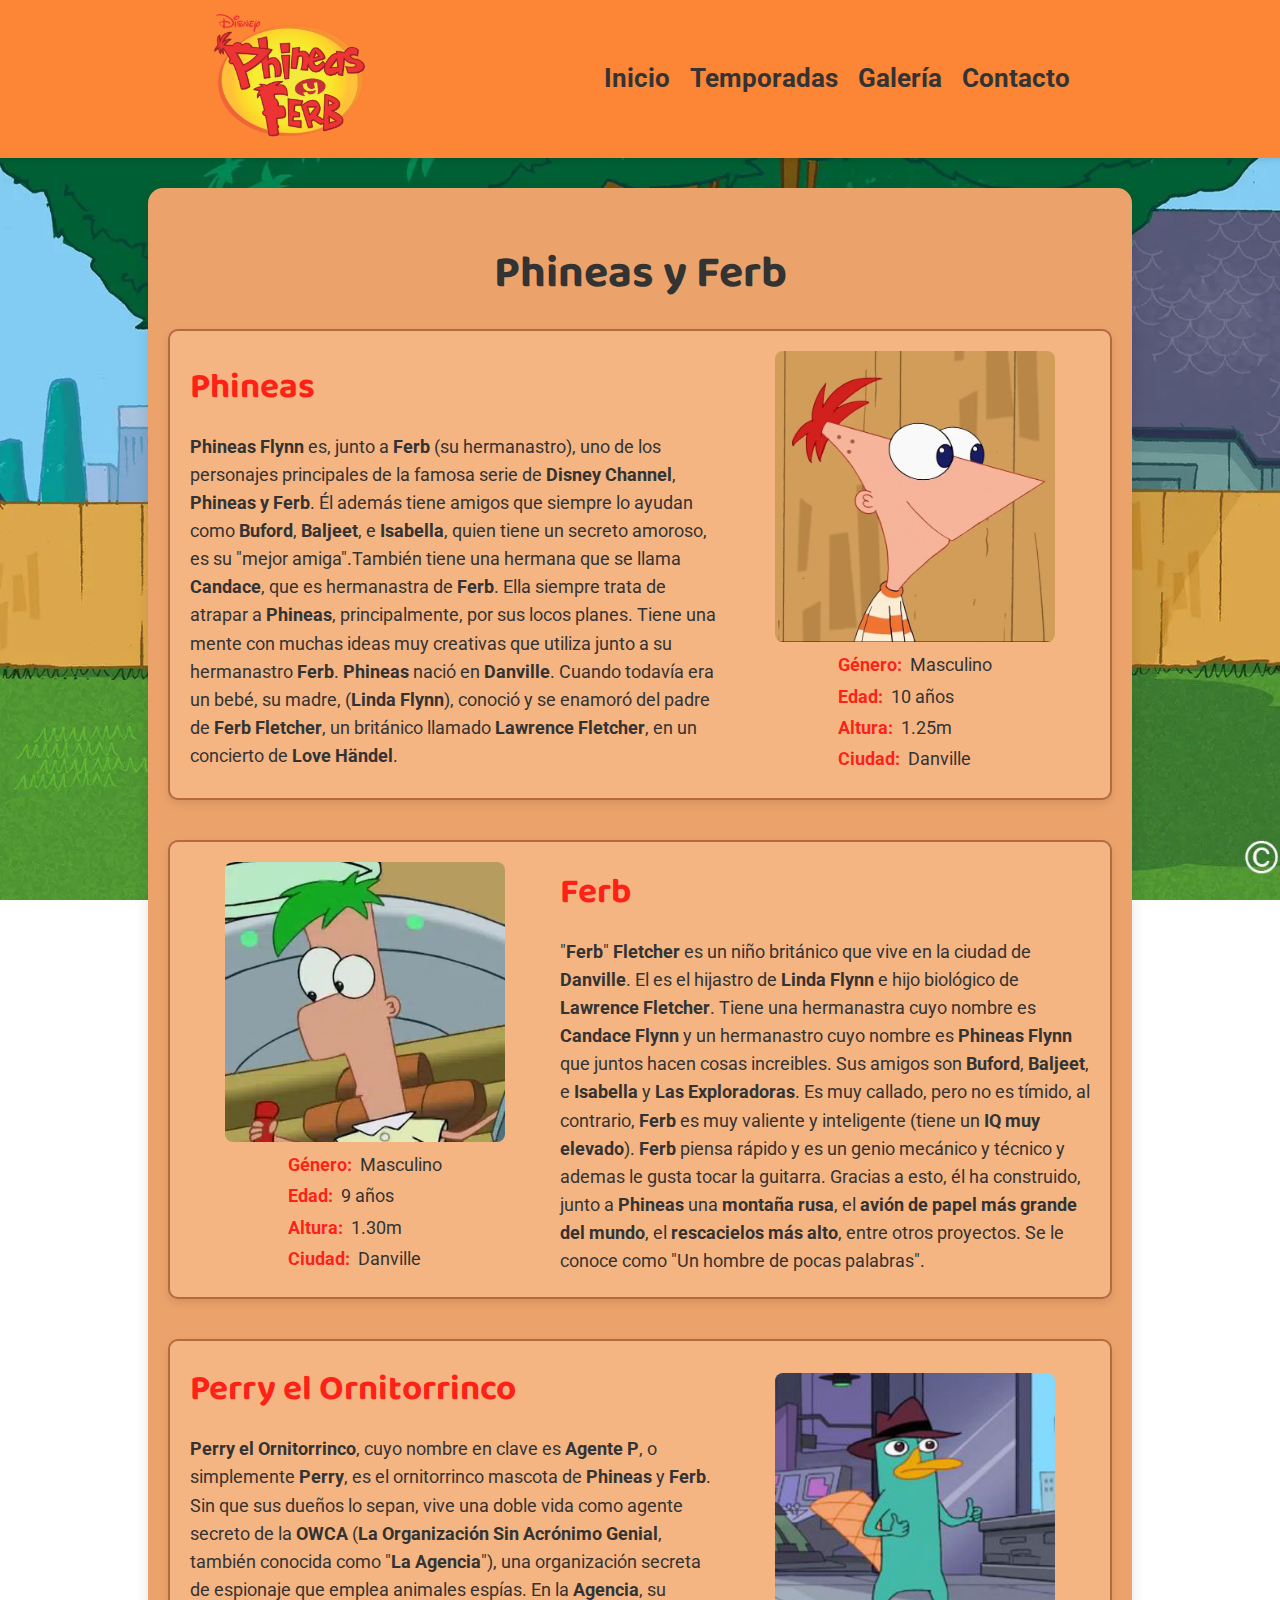
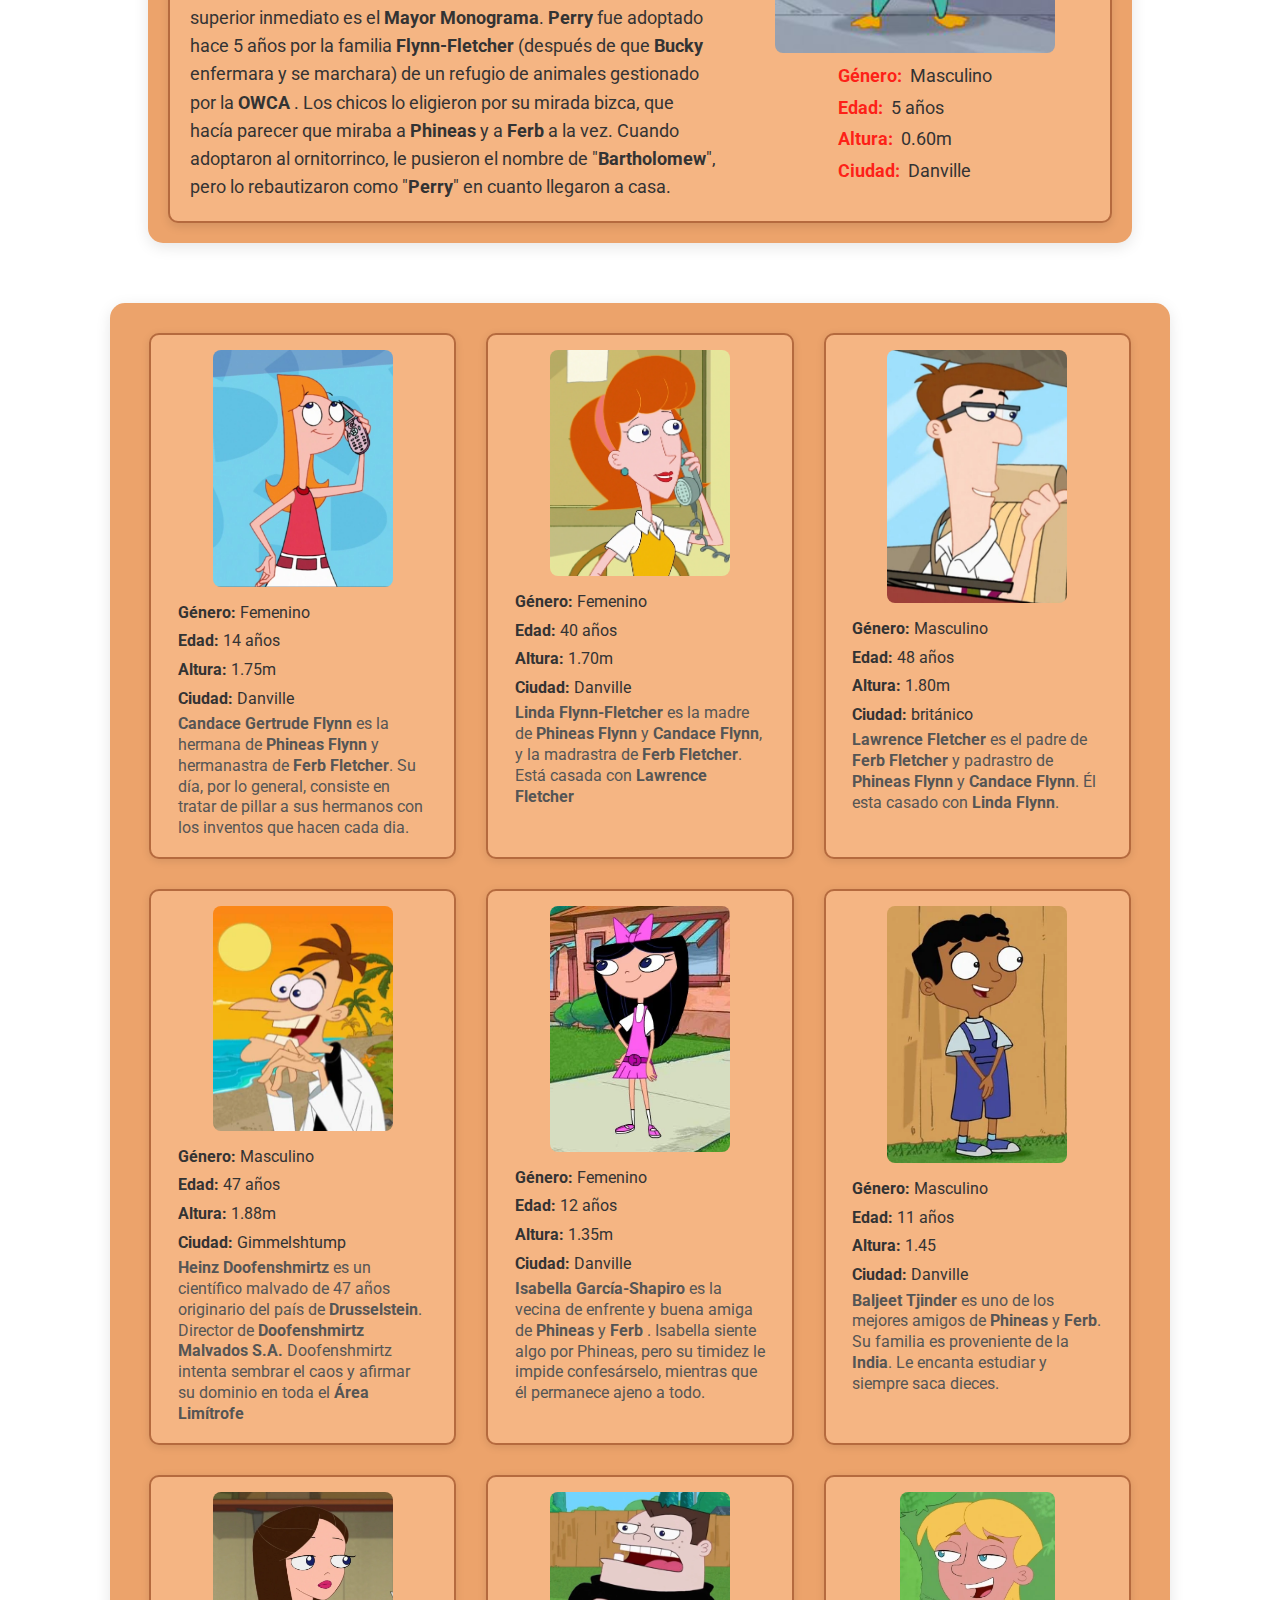
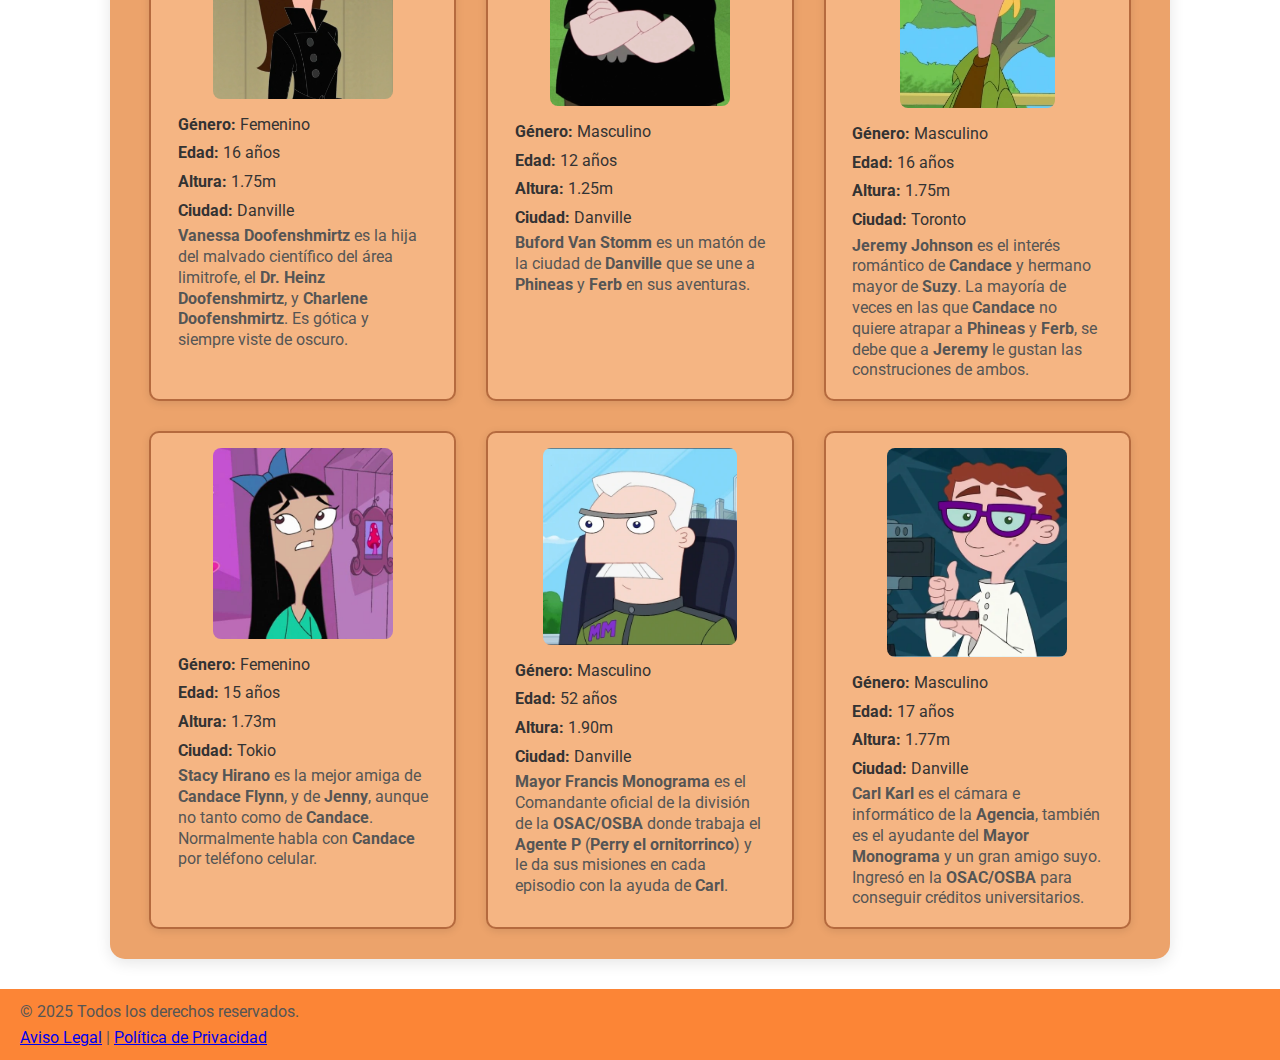
<file: index.html>
<!DOCTYPE html>
<html lang="es">
<head>
    <meta charset="UTF-8">
    <meta name="viewport" content="width=device-width, initial-scale=1.0">
    <title>Phineas y Ferb</title>
    <link rel="stylesheet" href="css/style.css">
    <link rel="preconnect" href="https://fonts.googleapis.com">
    <link rel="preconnect" href="https://fonts.gstatic.com" crossorigin>
    <link href="https://fonts.googleapis.com/css2?family=Baloo+2:wght@400..800&family=Roboto:ital,wght@0,100;0,300;0,400;0,500;0,700;0,900;1,100;1,300;1,400;1,500;1,700;1,900&display=swap" rel="stylesheet">
    <link rel="stylesheet" href="https://cdnjs.cloudflare.com/ajax/libs/font-awesome/6.5.2/css/all.min.css" integrity="sha512-SnH5WK+bZxgPHs44uWIX+LLJAJ9/2PkPKZ5QiAj6Ta86w+fsb2TkcmfRyVX3pBnMFcV7oQPJkl9QevSCWr3W6A==" crossorigin="anonymous" referrerpolicy="no-referrer" />
</head>
<body>
    <header class="header">
        <div class="logo">
            <a href="index.html">
                <img src="img/logo.webp" alt="Logo">
            </a>
        </div>
        <nav class="nav-menu">
            <ul>
                <li><a href="index.html">Inicio</a></li>
                <li><a href="temporadas.html">Temporadas</a></li>
                <li><a href="galeria.html">Galería</a></li>
                <li><a href="contact.html">Contacto</a></li>
            </ul>
        </nav>
        <input type="checkbox" id="menu-toggle" class="menu-toggle">
        <label for="menu-toggle" class="hamburger-icon">
            <span></span>
            <span></span>
            <span></span>
        </label>
    </header>
    <main class="main-content">
        <h1>Phineas y Ferb</h1>
        <section class="content-section">
            
            <div class="main-character-card">
                <div class="character-main-text">
                    <h2>Phineas</h2>
                    <p><strong>Phineas Flynn</strong> es, junto a <strong>Ferb</strong> (su hermanastro), uno de los personajes principales de la famosa serie de <strong>Disney Channel</strong>, <strong>Phineas y Ferb</strong>. Él además tiene amigos que siempre lo ayudan como <strong>Buford</strong>, <strong>Baljeet</strong>, e <strong>Isabella</strong>, quien tiene un secreto amoroso, es su "mejor amiga".También tiene una hermana que se llama <strong>Candace</strong>, que es hermanastra de <strong>Ferb</strong>. Ella siempre trata de atrapar a <strong>Phineas</strong>, principalmente, por sus locos planes. Tiene una mente con muchas ideas muy creativas que utiliza junto a su hermanastro <strong>Ferb</strong>. <strong>Phineas</strong> nació en <strong>Danville</strong>. Cuando todavía era un bebé, su madre, (<strong>Linda Flynn</strong>), conoció y se enamoró del padre de <strong>Ferb Fletcher</strong>, un británico llamado <strong>Lawrence Fletcher</strong>, en un concierto de <strong>Love Händel</strong>.</p>
                </div>
                <div class="character-details-wrapper">
                    <img src="img/phineas.webp" alt="Phineas Flynn">
                    <div class="info-text">
                        <div class="detail-item">
                            <span class="detail-title">Género:</span>
                            <span class="detail-value">Masculino</span>
                        </div>
                        <div class="detail-item">
                            <span class="detail-title">Edad:</span>
                            <span class="detail-value">10 años</span>
                        </div>
                        <div class="detail-item">
                            <span class="detail-title">Altura:</span>
                            <span class="detail-value">1.25m</span>
                        </div>
                        <div class="detail-item">
                            <span class="detail-title">Ciudad:</span>
                            <span class="detail-value">Danville</span>
                        </div>
                    </div>
                </div>
            </div>

            
            <div class="main-character-card">
                <div class="character-main-text">
                    <h2>Ferb</h2>
                    <p>"<strong>Ferb</strong>" <strong>Fletcher</strong> es un niño británico que vive en la ciudad de <strong>Danville</strong>. El es el hijastro de <strong>Linda Flynn</strong> e hijo biológico de <strong>Lawrence Fletcher</strong>. Tiene una hermanastra cuyo nombre es <strong>Candace Flynn</strong> y un hermanastro cuyo nombre es <strong>Phineas Flynn</strong> que juntos hacen cosas increibles. Sus amigos son <strong>Buford</strong>, <strong>Baljeet</strong>, e <strong>Isabella</strong> y <strong>Las Exploradoras</strong>. Es muy callado, pero no es tímido, al contrario, <strong>Ferb</strong> es muy valiente y inteligente (tiene un <strong>IQ muy elevado</strong>). <strong>Ferb</strong> piensa rápido y es un genio mecánico y técnico y ademas le gusta tocar la guitarra. Gracias a esto, él ha construido, junto a <strong>Phineas</strong> una <strong>montaña rusa</strong>, el <strong>avión de papel más grande del mundo</strong>, el <strong>rescacielos más alto</strong>, entre otros proyectos. Se le conoce como "Un hombre de pocas palabras".</p>
                </div>
                <div class="character-details-wrapper">
                    <img src="img/ferb.webp" alt="Ferb Fletcher">
                    <div class="info-text">
                        <div class="detail-item">
                            <span class="detail-title">Género:</span>
                            <span class="detail-value">Masculino</span>
                        </div>
                        <div class="detail-item">
                            <span class="detail-title">Edad:</span>
                            <span class="detail-value">9 años</span>
                        </div>
                        <div class="detail-item">
                            <span class="detail-title">Altura:</span>
                            <span class="detail-value">1.30m</span>
                        </div>
                        <div class="detail-item">
                            <span class="detail-title">Ciudad:</span>
                            <span class="detail-value">Danville</span>
                        </div>
                    </div>
                </div>
            </div>

            
            <div class="main-character-card">
                <div class="character-main-text">
                    <h2>Perry el Ornitorrinco</h2>
                    <p><strong>Perry el Ornitorrinco</strong>, cuyo nombre en clave es <strong>Agente P</strong>, o simplemente <strong>Perry</strong>, es el ornitorrinco mascota de <strong>Phineas</strong> y <strong>Ferb</strong>. Sin que sus dueños lo sepan, vive una doble vida como agente secreto de la <strong>OWCA</strong> (<strong>La Organización Sin Acrónimo Genial</strong>, también conocida como "<strong>La Agencia</strong>"), una organización secreta de espionaje que emplea animales espías. En la <strong>Agencia</strong>, su superior inmediato es el <strong>Mayor Monograma</strong>. <strong>Perry</strong> fue adoptado hace 5 años por la familia <strong>Flynn-Fletcher</strong> (después de que <strong>Bucky</strong> enfermara y se marchara) de un refugio de animales gestionado por la <strong>OWCA</strong> . Los chicos lo eligieron por su mirada bizca, que hacía parecer que miraba a <strong>Phineas</strong> y a <strong>Ferb</strong> a la vez. Cuando adoptaron al ornitorrinco, le pusieron el nombre de "<strong>Bartholomew</strong>", pero lo rebautizaron como "<strong>Perry</strong>" en cuanto llegaron a casa.</p>
                </div>
                <div class="character-details-wrapper">
                    <img src="img/perry.webp" alt="Perry el ornitorrinco">
                    <div class="info-text">
                        <div class="detail-item">
                            <span class="detail-title">Género:</span>
                            <span class="detail-value">Masculino</span>
                        </div>
                        <div class="detail-item">
                            <span class="detail-title">Edad:</span>
                            <span class="detail-value">5 años</span>
                        </div>
                        <div class="detail-item">
                            <span class="detail-title">Altura:</span>
                            <span class="detail-value">0.60m</span>
                        </div>
                        <div class="detail-item">
                            <span class="detail-title">Ciudad:</span>
                            <span class="detail-value">Danville</span>
                        </div>
                    </div>
                </div>
            </div>
        </section>
    </main>
    <section class="secondary-characters-gallery">
        <div class="character-card">
            <img src="img/candace.webp" alt="Candace Gertrude Flynn">
            <div class="info-text">
                <p><strong>Género:</strong> Femenino</p>
                <p><strong>Edad:</strong> 14 años</p>
                <p><strong>Altura:</strong> 1.75m</p>
                <p><strong>Ciudad:</strong> Danville</p>
                <p class="description-text"><strong>Candace Gertrude Flynn</strong> es la hermana de <strong>Phineas Flynn</strong> y hermanastra de <strong>Ferb Fletcher</strong>. Su día, por lo general, consiste en tratar de pillar a sus hermanos con los inventos que hacen cada dia.</p>
            </div>
        </div>
        <div class="character-card">
            <img src="img/linda.webp" alt="Linda Flynn-Fletcher">
            <div class="info-text">
                <p><strong>Género:</strong> Femenino</p>
                <p><strong>Edad:</strong> 40 años</p>
                <p><strong>Altura:</strong> 1.70m</p>
                <p><strong>Ciudad:</strong> Danville</p>
                <p class="description-text"><strong>Linda Flynn-Fletcher</strong> es la madre de <strong>Phineas Flynn</strong> y <strong>Candace Flynn</strong>, y la madrastra de <strong>Ferb Fletcher</strong>. Está casada con <strong>Lawrence Fletcher</strong></p>
            </div>
        </div>
        <div class="character-card">
            <img src="img/papa1.jpg" alt="Lawrence Fletcher">
            <div class="info-text">
                <p><strong>Género:</strong> Masculino</p>
                <p><strong>Edad:</strong> 48 años</p>
                <p><strong>Altura:</strong> 1.80m</p>
                <p><strong>Ciudad:</strong> británico</p>
                <p class="description-text"><strong>Lawrence Fletcher</strong> es el padre de <strong>Ferb Fletcher</strong> y padrastro de <strong>Phineas Flynn</strong> y <strong>Candace Flynn</strong>. Él esta casado con <strong>Linda Flynn</strong>.</p>
            </div>
        </div>
        <div class="character-card">
            <img src="img/drdoo.webp" alt="Heinz Doofenshmirtz">
            <div class="info-text">
                <p><strong>Género:</strong> Masculino</p>
                <p><strong>Edad:</strong> 47 años</p>
                <p><strong>Altura:</strong> 1.88m</p>
                <p><strong>Ciudad:</strong> Gimmelshtump</p>
                <p class="description-text"><strong>Heinz Doofenshmirtz</strong> es un científico malvado de 47 años originario del país de <strong>Drusselstein</strong>. Director de <strong>Doofenshmirtz Malvados S.A.</strong> Doofenshmirtz intenta sembrar el caos y afirmar su dominio en toda el <strong>Área Limítrofe</strong></p>
            </div>
        </div>
        <div class="character-card">
            <img src="img/isabella.webp" alt="Isabella García-Shapiro">
            <div class="info-text">
                <p><strong>Género:</strong> Femenino</p>
                <p><strong>Edad:</strong> 12 años</p>
                <p><strong>Altura:</strong> 1.35m</p>
                <p><strong>Ciudad:</strong> Danville</p>
                <p class="description-text"><strong>Isabella García-Shapiro</strong> es la vecina de enfrente y buena amiga de <strong>Phineas</strong> y <strong>Ferb</strong> . Isabella siente algo por Phineas, pero su timidez le impide confesárselo, mientras que él permanece ajeno a todo.</p>
            </div>
        </div>
        <div class="character-card">
            <img src="img/baljeet.webp" alt="Baljeet Tjinder">
            <div class="info-text">
                <p><strong>Género:</strong> Masculino</p>
                <p><strong>Edad:</strong> 11 años</p>
                <p><strong>Altura:</strong> 1.45</p>
                <p><strong>Ciudad:</strong> Danville</p>
                <p class="description-text"><strong>Baljeet Tjinder</strong> es uno de los mejores amigos de <strong>Phineas</strong> y <strong>Ferb</strong>. Su familia es proveniente de la <strong>India</strong>. Le encanta estudiar y siempre saca dieces.</p>
            </div>
        </div>
        <div class="character-card">
            <img src="img/hijadrdoo.webp" alt="Vanessa Doofenshmirtz">
            <div class="info-text">
                <p><strong>Género:</strong> Femenino</p>
                <p><strong>Edad:</strong> 16 años</p>
                <p><strong>Altura:</strong> 1.75m</p>
                <p><strong>Ciudad:</strong> Danville</p>
                <p class="description-text"><strong>Vanessa Doofenshmirtz</strong> es la hija del malvado científico del área limitrofe, el <strong>Dr. Heinz Doofenshmirtz</strong>, y <strong>Charlene Doofenshmirtz</strong>. Es gótica y siempre viste de oscuro.</p>
            </div>
        </div>
        <div class="character-card">
            <img src="img/budord.webp" alt="Buford Van Stomm">
            <div class="info-text">
                <p><strong>Género:</strong> Masculino</p>
                <p><strong>Edad:</strong> 12 años</p>
                <p><strong>Altura:</strong> 1.25m</p>
                <p><strong>Ciudad:</strong> Danville</p>
                <p class="description-text"><strong>Buford Van Stomm</strong> es un matón de la ciudad de <strong>Danville</strong> que se une a <strong>Phineas</strong> y <strong>Ferb</strong> en sus aventuras.</p>
            </div>
        </div>
        <div class="character-card">
            <img src="img/jeremy.webp" alt="Jeremy Johnson" style="max-width: 155px; height: auto;">
            <div class="info-text">
                <p><strong>Género:</strong> Masculino</p>
                <p><strong>Edad:</strong> 16 años</p>
                <p><strong>Altura:</strong> 1.75m</p>
                <p><strong>Ciudad:</strong> Toronto</p>
                <p class="description-text"><strong>Jeremy Johnson</strong> es el interés romántico de <strong>Candace</strong> y hermano mayor de <strong>Suzy</strong>. La mayoría de veces en las que <strong>Candace</strong> no quiere atrapar a <strong>Phineas</strong> y <strong>Ferb</strong>, se debe que a <strong>Jeremy</strong> le gustan las construciones de ambos.</p>
            </div>
        </div>
        <div class="character-card">
            <img src="img/stacy.webp" alt="Stacy Hirano">
            <div class="info-text">
                <p><strong>Género:</strong> Femenino</p>
                <p><strong>Edad:</strong> 15 años</p>
                <p><strong>Altura:</strong> 1.73m</p>
                <p><strong>Ciudad:</strong> Tokio</p>
                <p class="description-text"><strong>Stacy Hirano</strong> es la mejor amiga de <strong>Candace Flynn</strong>, y de <strong>Jenny</strong>, aunque no tanto como de <strong>Candace</strong>. Normalmente habla con <strong>Candace</strong> por teléfono celular.</p>
            </div>
        </div>
        <div class="character-card">
            <img src="img/monograma.webp" alt="Mayor Francis Monograma" style="max-width: 195px; height: auto;">
            <div class="info-text">
                <p><strong>Género:</strong> Masculino</p>
                <p><strong>Edad:</strong> 52 años</p>
                <p><strong>Altura:</strong> 1.90m</p>
                <p><strong>Ciudad:</strong> Danville</p>
                <p class="description-text"><strong>Mayor Francis Monograma</strong> es el Comandante oficial de la división de la <strong>OSAC/OSBA</strong> donde trabaja el <strong>Agente P</strong> (<strong>Perry el ornitorrinco</strong>) y le da sus misiones en cada episodio con la ayuda de <strong>Carl</strong>.</p>
            </div>
        </div>
        <div class="character-card">
            <img src="img/carl.webp" alt="Carl Karl">
            <div class="info-text">
                <p><strong>Género:</strong> Masculino</p>
                <p><strong>Edad:</strong> 17 años</p>
                <p><strong>Altura:</strong> 1.77m</p>
                <p><strong>Ciudad:</strong> Danville</p>
                <p class="description-text"><strong>Carl Karl</strong> es el cámara e informático de la <strong>Agencia</strong>, también es el ayudante del <strong>Mayor Monograma</strong> y un gran amigo suyo. Ingresó en la <strong>OSAC/OSBA</strong> para conseguir créditos universitarios.</p>
            </div>
        </div>
    </section>
    <footer class="footer">
        <div class="legal-info">
            <p>&copy; 2025 Todos los derechos reservados.</p>
            <p><a href="#">Aviso Legal</a> | <a href="#">Política de Privacidad</a></p>
        </div>
        <div class="social-media">
            <a href="https://x.com/pnf_wiki?lang=es" target="_blank" class="social-icon"><i class="fa-brands fa-x-twitter"></i></a>
            <a href="https://www.instagram.com/phineasandferb/?hl=es" target="_blank" class="social-icon"><i class="fa-brands fa-instagram"></i></a>
            <a href="https://www.youtube.com/playlist?list=PL4E34A112C674E053" target="_blank" class="social-icon"><i class="fa-brands fa-youtube"></i></a>
            <a href="https://www.tiktok.com/@phineasandferb" target="_blank" class="social-icon"><i class="fa-brands fa-tiktok"></i></a>
        </div>
    </footer>
    <script>
        document.addEventListener('DOMContentLoaded', function() {
            const menuToggle = document.getElementById('menu-toggle');
            const navMenu = document.querySelector('.nav-menu');
            const hamburgerIcon = document.querySelector('.hamburger-icon');

            if (menuToggle && navMenu && hamburgerIcon) {
                hamburgerIcon.addEventListener('click', function() {
                    menuToggle.checked = !menuToggle.checked;
                    navMenu.classList.toggle('active');
                    hamburgerIcon.classList.toggle('active');
                });

                navMenu.querySelectorAll('a').forEach(item => {
                    item.addEventListener('click', () => {
                        menuToggle.checked = false;
                        navMenu.classList.remove('active');
                        hamburgerIcon.classList.remove('active');
                    });
                });
            }
        });
    </script>
</body>
</html>
</file>
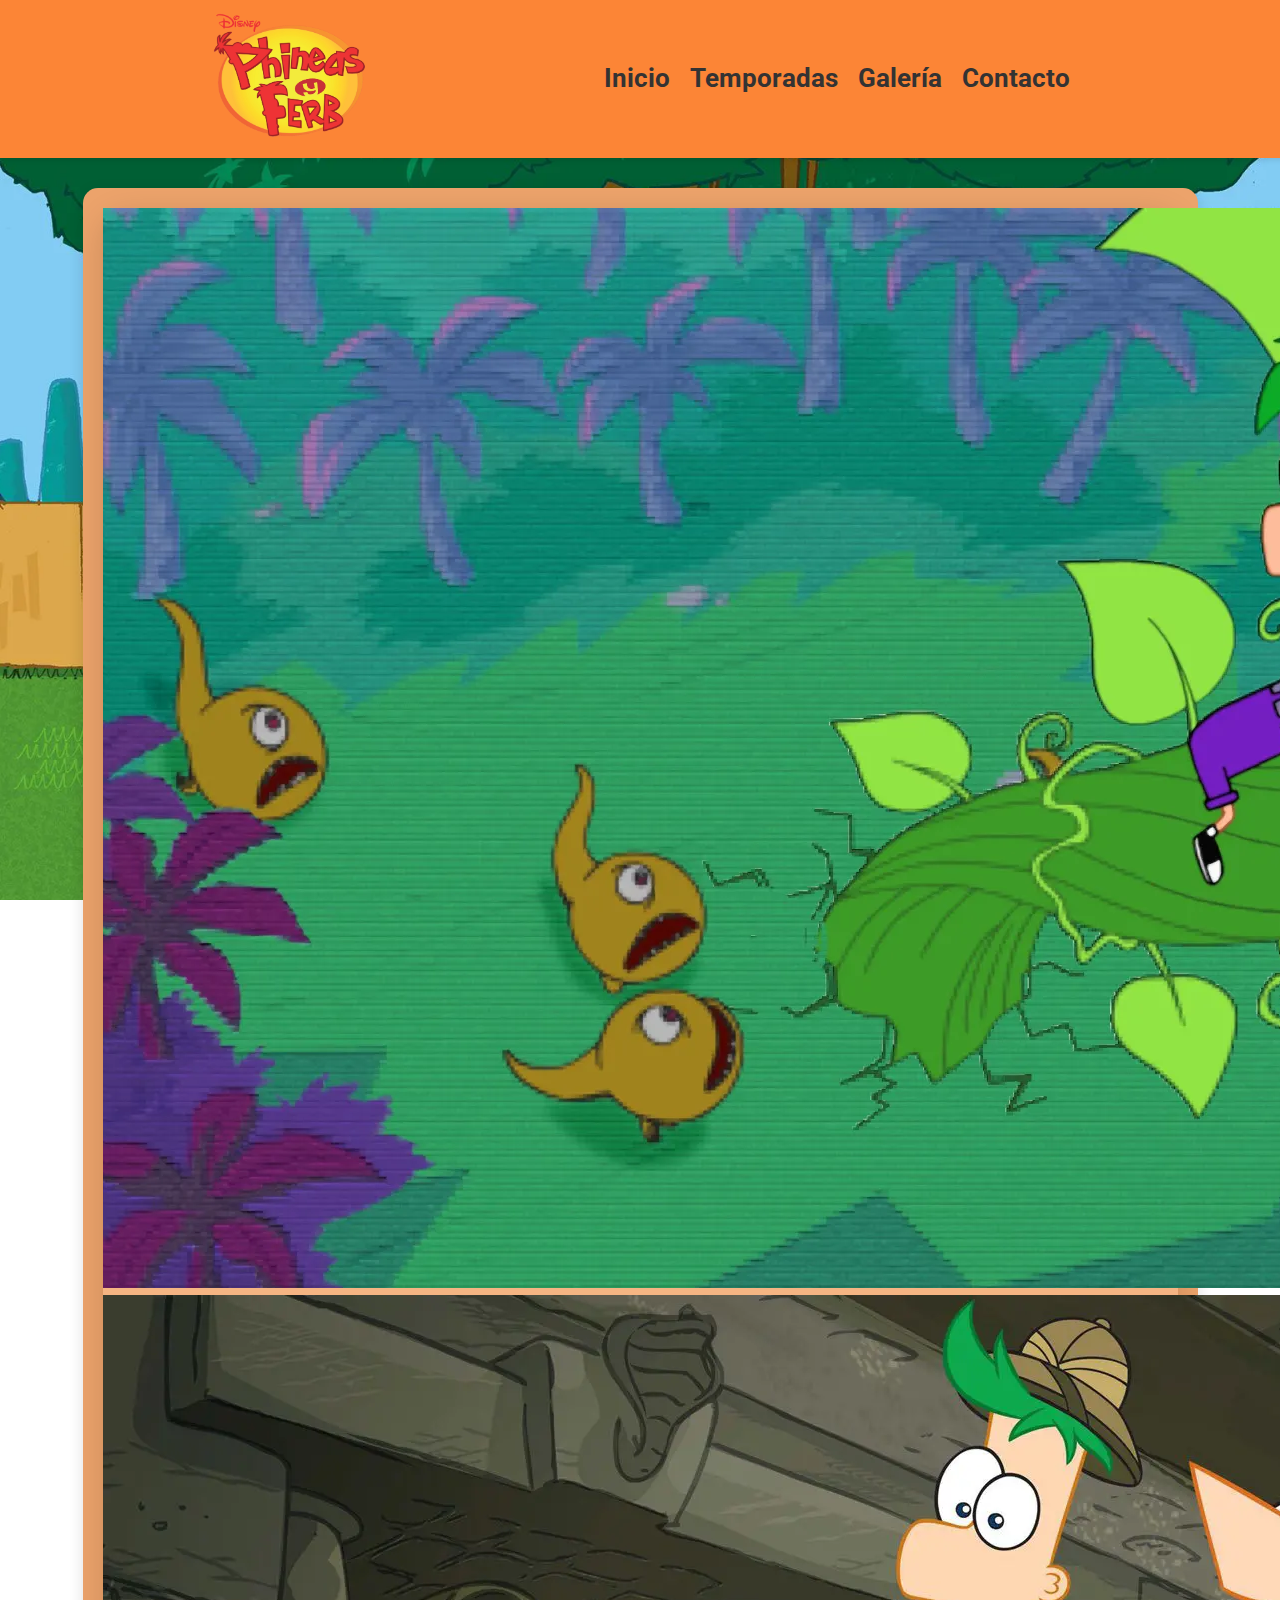
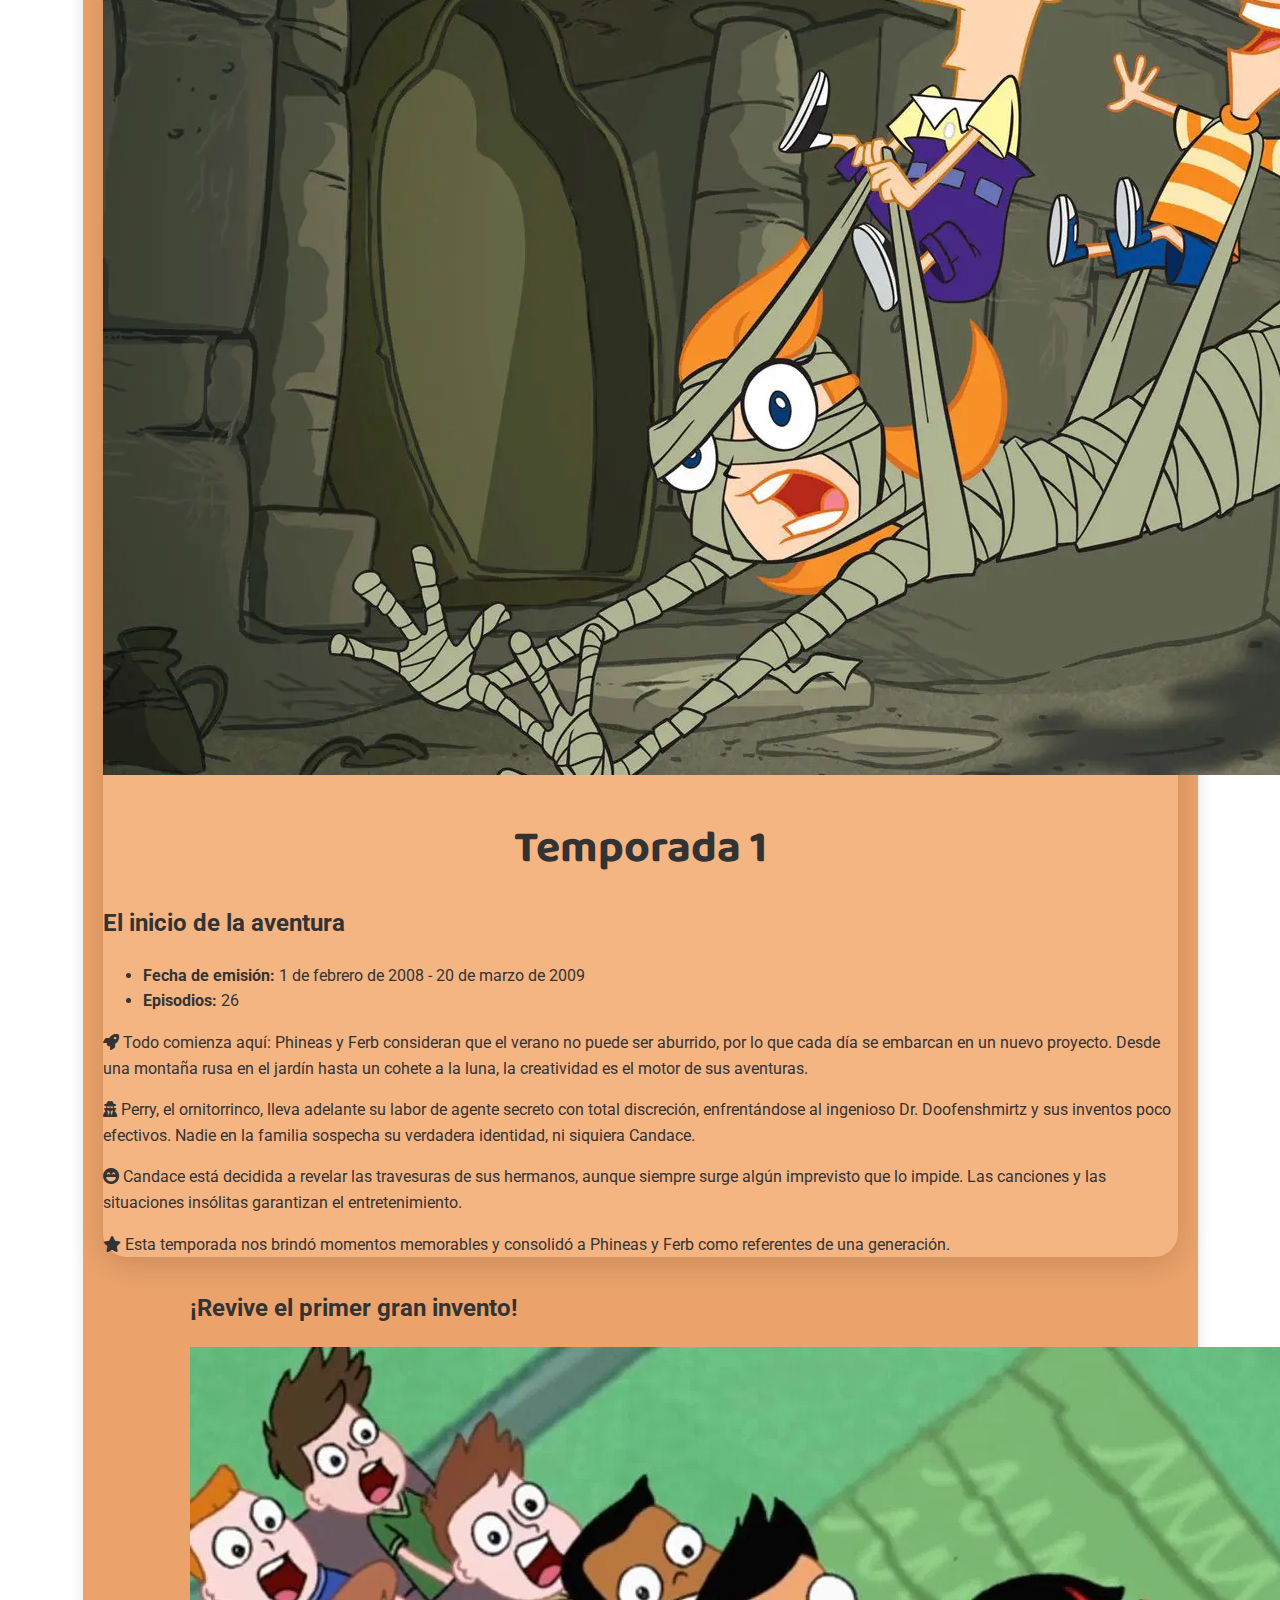
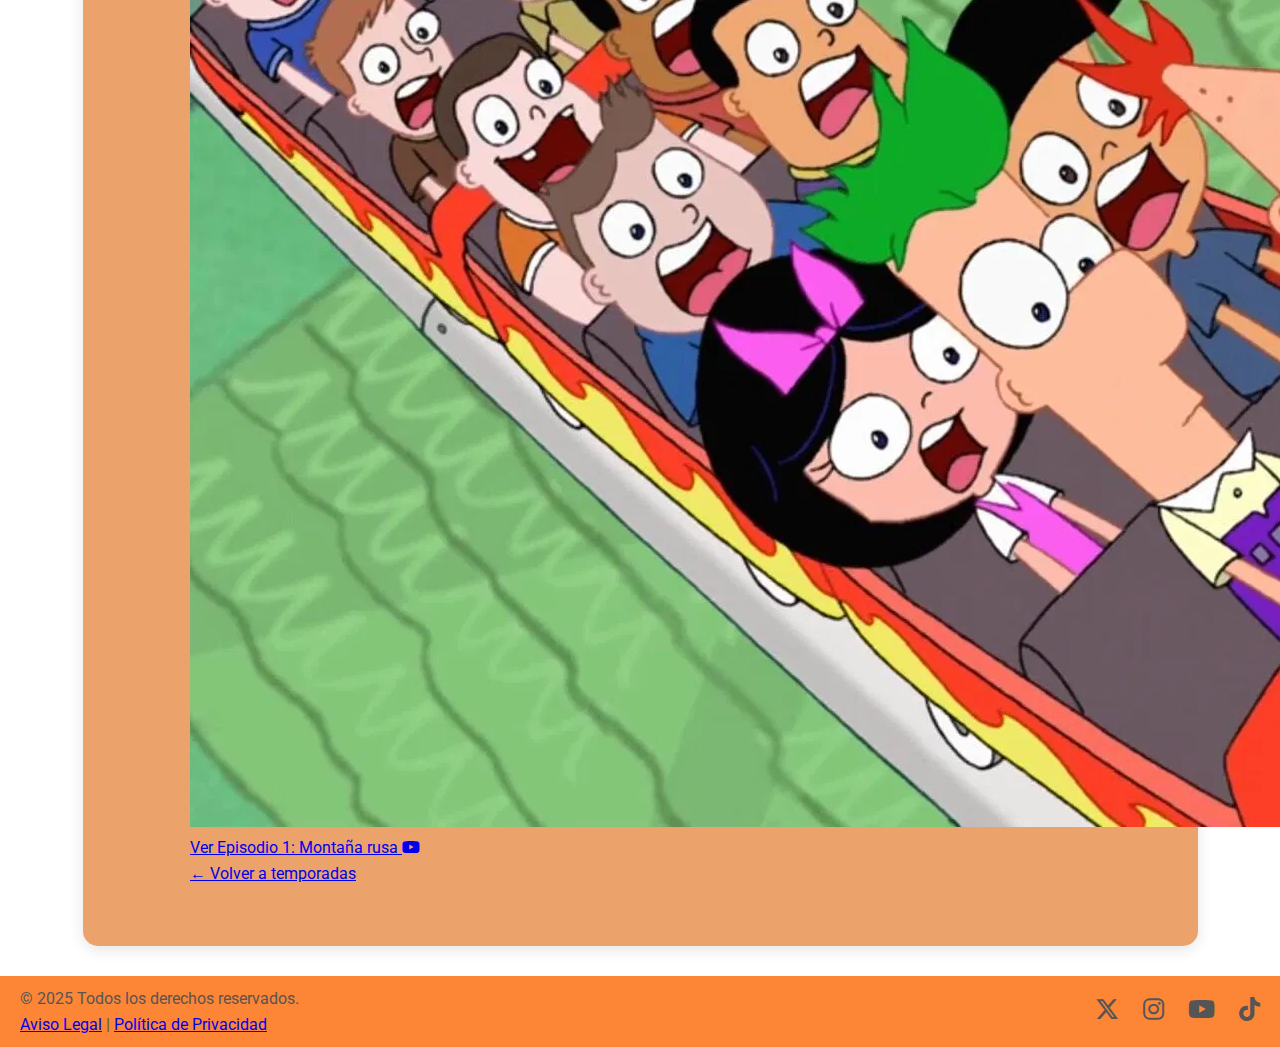
<file: temporada1.html>
<!DOCTYPE html>
<html lang="es">
<head>
    <meta charset="UTF-8">
    <meta name="viewport" content="width=device-width, initial-scale=1.0">
    <title>Phineas y Ferb - Temporada 1</title>
    <link rel="stylesheet" href="css/style.css">
    <link rel="preconnect" href="https://fonts.googleapis.com">
    <link rel="preconnect" href="https://fonts.gstatic.com" crossorigin>
    <link href="https://fonts.googleapis.com/css2?family=Baloo+2:wght@400..800&family=Roboto:ital,wght@0,100;0,300;0,400;0,500;0,700;0,900;1,100;1,300;1,400;1,500;1,700;1,900&display=swap" rel="stylesheet">
    <link rel="stylesheet" href="https://cdnjs.cloudflare.com/ajax/libs/font-awesome/6.5.2/css/all.min.css" crossorigin="anonymous" />
</head>
<body class="temporada1-page">
    <header class="header">
        <div class="logo">
            <a href="index.html">
                <img src="img/logo.webp" alt="Logo">
            </a>
        </div>
        <nav class="nav-menu">
            <ul>
                <li><a href="index.html">Inicio</a></li>
                <li><a href="temporadas.html">Temporadas</a></li>
                <li><a href="galeria.html">Galería</a></li>
                <li><a href="contact.html">Contacto</a></li>
            </ul>
        </nav>
        <input type="checkbox" id="menu-toggle" class="menu-toggle">
        <label for="menu-toggle" class="hamburger-icon">
            <span></span>
            <span></span>
            <span></span>
        </label>
    </header>
    <main class="main-content temporada1-content">
    <section class="hero-section animate-on-scroll" style="background:#f5b583; border-radius:24px; margin-bottom:32px; box-shadow:0 8px 32px rgba(0,0,0,0.15);">
            <div class="temporada1-hero-content">
                <div class="temporada1-hero-imgs">
                    <img src="img/Temporadas/1temporada1.webp" alt="Phineas y Ferb Temporada 1" class="temporada1-hero-img main">
                    <img src="img/Temporadas/2temporada1.webp" alt="Phineas y Ferb Temporada 1" class="temporada1-hero-img">
                </div>
                <div class="temporada1-hero-text">
                    <h1 class="temporada1-title">Temporada 1</h1>
                    <h2 class="temporada1-subtitle">El inicio de la aventura</h2>
                    <ul class="temporada1-datos">
                        <li><b>Fecha de emisión:</b> 1 de febrero de 2008 - 20 de marzo de 2009</li>
                        <li><b>Episodios:</b> 26</li>
                    </ul>
                    <div class="temporada1-descripcion">
                        <p><i class="fa-solid fa-rocket icon-rocket"></i> Todo comienza aquí: Phineas y Ferb consideran que el verano no puede ser aburrido, por lo que cada día se embarcan en un nuevo proyecto. Desde una montaña rusa en el jardín hasta un cohete a la luna, la creatividad es el motor de sus aventuras.</p>
                        <p><i class="fa-solid fa-user-secret icon-secret"></i> Perry, el ornitorrinco, lleva adelante su labor de agente secreto con total discreción, enfrentándose al ingenioso Dr. Doofenshmirtz y sus inventos poco efectivos. Nadie en la familia sospecha su verdadera identidad, ni siquiera Candace.</p>
                        <p><i class="fa-solid fa-face-laugh-beam icon-laugh"></i> Candace está decidida a revelar las travesuras de sus hermanos, aunque siempre surge algún imprevisto que lo impide. Las canciones y las situaciones insólitas garantizan el entretenimiento.</p>
                        <p><i class="fa-solid fa-star icon-star"></i> Esta temporada nos brindó momentos memorables y consolidó a Phineas y Ferb como referentes de una generación.</p>
                    </div>
                </div>
            </div>
        </section>
        <!-- Se eliminaron los contenedores de personajes principales y curiosidades -->
        <!-- Momentos inolvidables -->
        <section class="momentos-section animate-on-scroll" style="max-width:900px; margin:0 auto 2.5em auto;">
            <h2 class="momentos-title">¡Revive el primer gran invento!</h2>
            <div class="momentos-cards temporada1-momentos-cards">
                <div class="momentos-card temporada1-momentos-card">
                    <a href="https://www.youtube.com/watch?v=fLWBx37eKBM" target="_blank" rel="noopener noreferrer" class="temporada1-momentos-link">
                        <img src="img/Temporadas/videotemporada1.webp" alt="Episodio 1 - Montaña rusa" class="momentos-img temporada1-momentos-img">
                        <div class="temporada1-momentos-btnwrap">
                            <span class="temporada1-momentos-btn">Ver Episodio 1: Montaña rusa <i class="fa-brands fa-youtube"></i></span>
                        </div>
                    </a>
                </div>
            </div>
            <div class="volver-temporadas-btn">
                <a href="temporadas.html" class="btn-primary">&larr; Volver a temporadas</a>
            </div>
        </section>
    </main>
    <footer class="footer">
        <div class="legal-info">
            <p>&copy; 2025 Todos los derechos reservados.</p>
            <p><a href="#">Aviso Legal</a> | <a href="#">Política de Privacidad</a></p>
        </div>
        <div class="social-media">
            <a href="https://x.com/pnf_wiki?lang=es" target="_blank" class="social-icon"><i class="fa-brands fa-x-twitter"></i></a>
            <a href="https://www.instagram.com/phineasandferb/?hl=es" target="_blank" class="social-icon"><i class="fa-brands fa-instagram"></i></a>
            <a href="https://www.youtube.com/playlist?list=PL4E34A112C674E053" target="_blank" class="social-icon"><i class="fa-brands fa-youtube"></i></a>
            <a href="https://www.tiktok.com/@phineasandferb" target="_blank" class="social-icon"><i class="fa-brands fa-tiktok"></i></a>
        </div>
    </footer>
    <script>
        document.addEventListener('DOMContentLoaded', function() {
            const menuToggle = document.getElementById('menu-toggle');
            const navMenu = document.querySelector('.nav-menu');
            const hamburgerIcon = document.querySelector('.hamburger-icon');
            if (menuToggle && navMenu && hamburgerIcon) {
                hamburgerIcon.addEventListener('click', function() {
                    menuToggle.checked = !menuToggle.checked;
                    navMenu.classList.toggle('active');
                    hamburgerIcon.classList.toggle('active');
                });
                navMenu.querySelectorAll('a').forEach(item => {
                    item.addEventListener('click', () => {
                        menuToggle.checked = false;
                        navMenu.classList.remove('active');
                        hamburgerIcon.classList.remove('active');
                    });
                });
            }
            // Animación de aparición al hacer scroll
            const animateOnScrollElements = document.querySelectorAll('.animate-on-scroll');
            const observer = new IntersectionObserver((entries) => {
                entries.forEach(entry => {
                    if (entry.isIntersecting) {
                        entry.target.classList.add('is-visible');
                    }
                });
            }, { threshold: 0.2 });
            animateOnScrollElements.forEach(element => {
                observer.observe(element);
            });
        });
    </script>
</body>
</html>
</file>
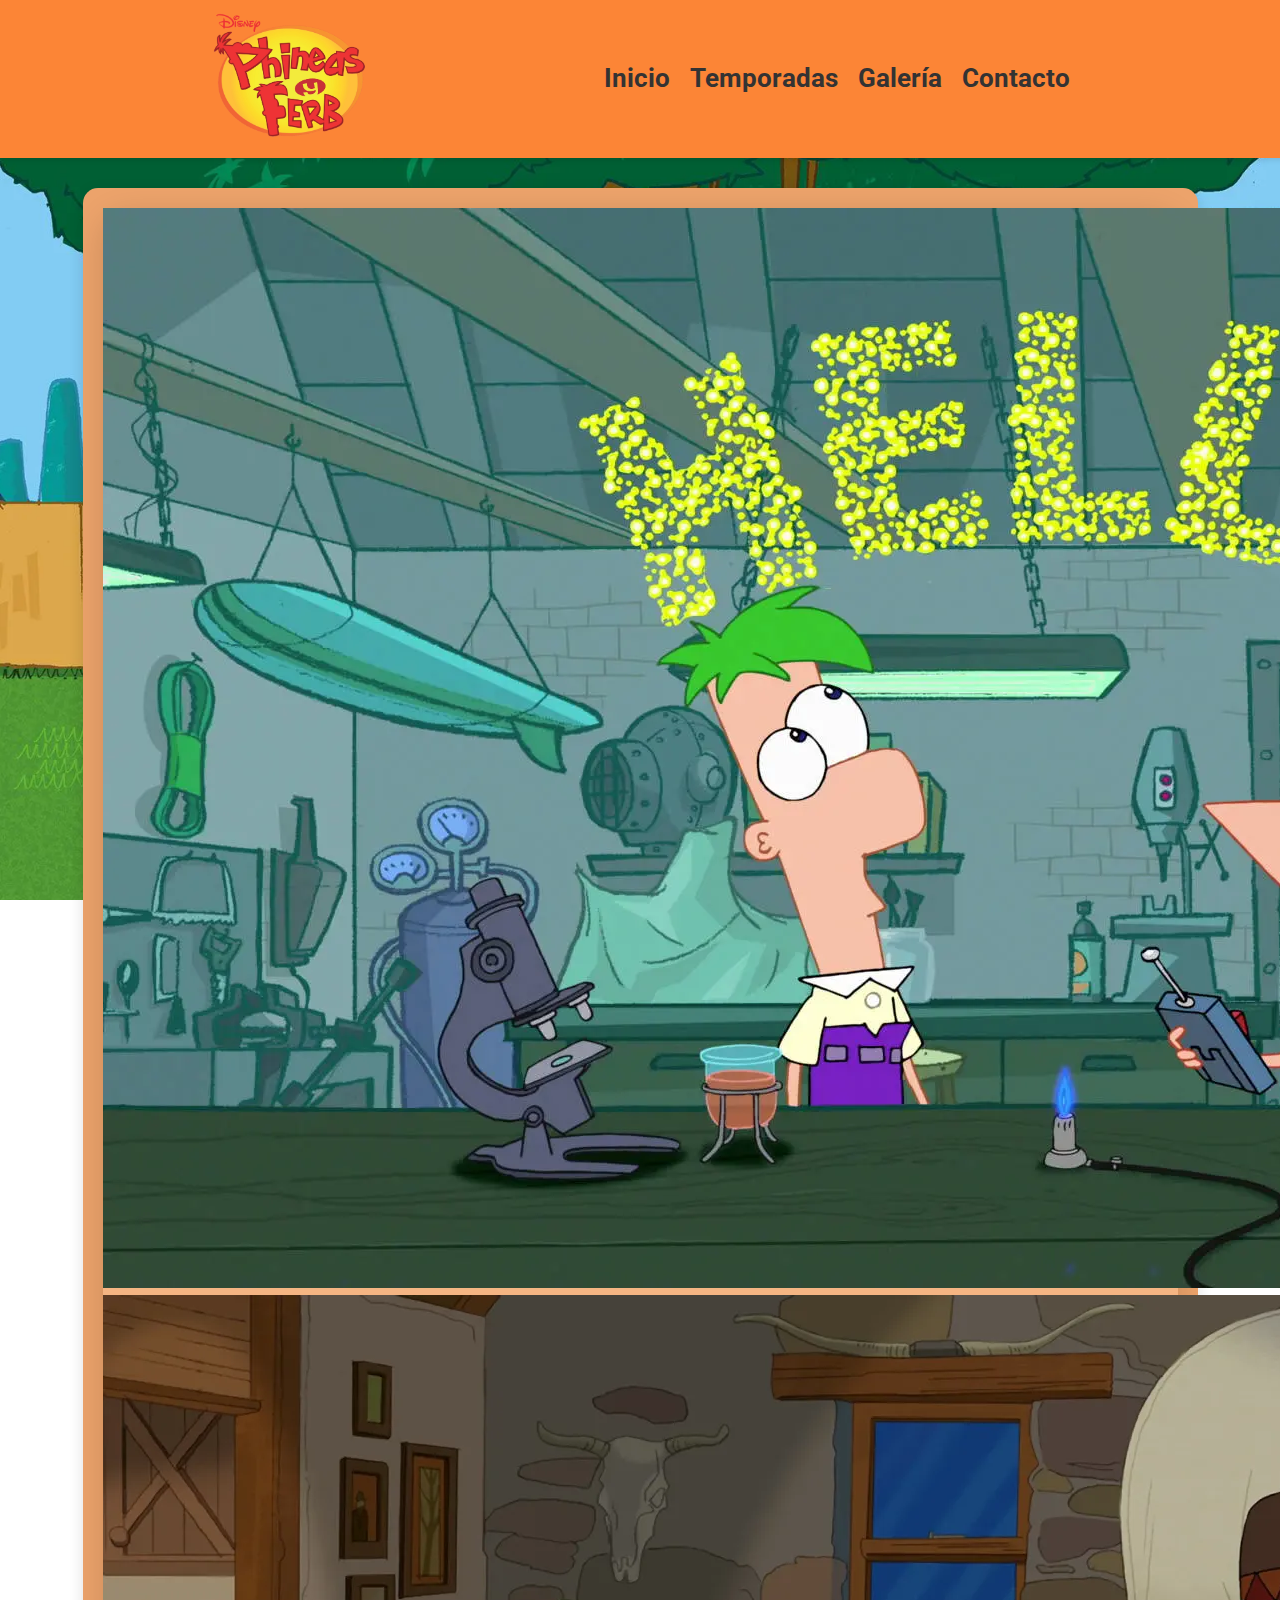
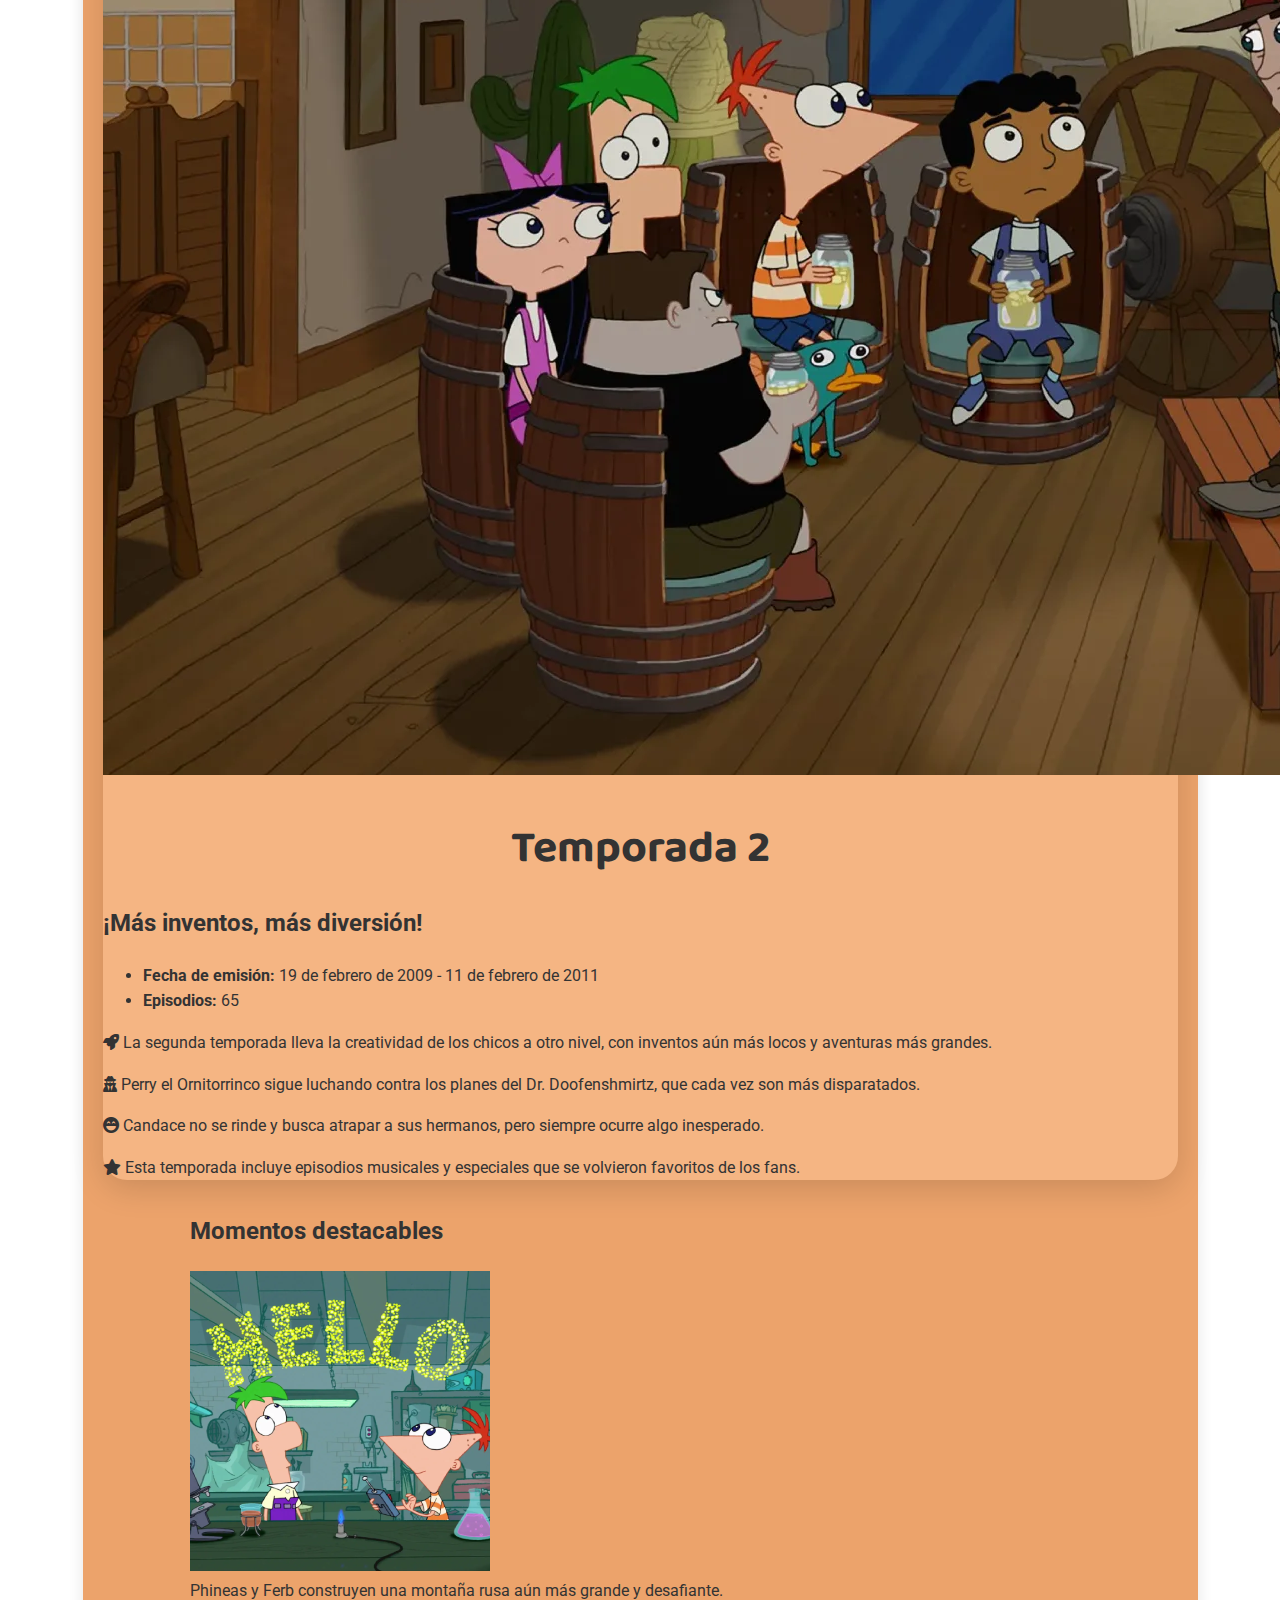
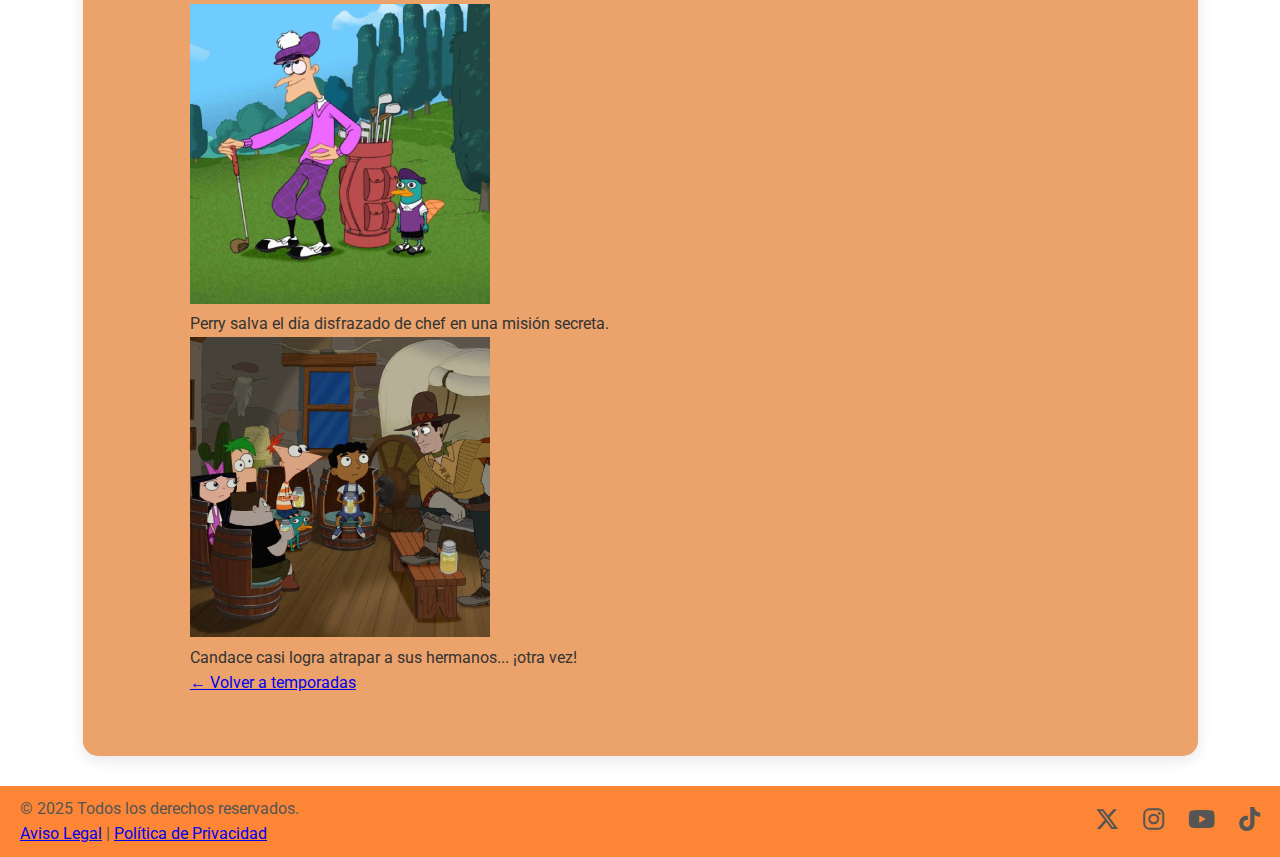
<file: temporada2.html>
<!DOCTYPE html>
<html lang="es">
<head>
    <meta charset="UTF-8">
    <meta name="viewport" content="width=device-width, initial-scale=1.0">
    <title>Phineas y Ferb - Temporada 2</title>
    <link rel="stylesheet" href="css/style.css">
    <link rel="preconnect" href="https://fonts.googleapis.com">
    <link rel="preconnect" href="https://fonts.gstatic.com" crossorigin>
    <link href="https://fonts.googleapis.com/css2?family=Baloo+2:wght@400..800&family=Roboto:ital,wght@0,100;0,300;0,400;0,500;0,700;0,900;1,100;1,300;1,400;1,500;1,700;1,900&display=swap" rel="stylesheet">
    <link rel="stylesheet" href="https://cdnjs.cloudflare.com/ajax/libs/font-awesome/6.5.2/css/all.min.css" crossorigin="anonymous" />
</head>
<body class="temporada1-page">
    <header class="header">
        <div class="logo">
            <a href="index.html">
                <img src="img/logo.webp" alt="Logo">
            </a>
        </div>
        <nav class="nav-menu">
            <ul>
                <li><a href="index.html">Inicio</a></li>
                <li><a href="temporadas.html">Temporadas</a></li>
                <li><a href="galeria.html">Galería</a></li>
                <li><a href="contact.html">Contacto</a></li>
            </ul>
        </nav>
        <input type="checkbox" id="menu-toggle" class="menu-toggle">
        <label for="menu-toggle" class="hamburger-icon">
            <span></span>
            <span></span>
            <span></span>
        </label>
    </header>
    <main class="main-content temporada1-content">
        <section class="hero-section animate-on-scroll" style="background:#f5b583; border-radius:24px; margin-bottom:32px; box-shadow:0 8px 32px rgba(0,0,0,0.15);">
            <div class="temporada1-hero-content">
                <div class="temporada1-hero-imgs">
                    <img src="img/Galeria/galeria5.webp" alt="Phineas y Ferb Temporada 2" class="temporada1-hero-img main">
                    <img src="img/Galeria/galeria6.webp" alt="Phineas y Ferb Temporada 2" class="temporada1-hero-img">
                </div>
                <div class="temporada1-hero-text">
                    <h1 class="temporada1-title">Temporada 2</h1>
                    <h2 class="temporada1-subtitle">¡Más inventos, más diversión!</h2>
                    <ul class="temporada1-datos">
                        <li><b>Fecha de emisión:</b> 19 de febrero de 2009 - 11 de febrero de 2011</li>
                        <li><b>Episodios:</b> 65</li>
                    </ul>
                    <div class="temporada1-descripcion">
                        <p><i class="fa-solid fa-rocket icon-rocket"></i> La segunda temporada lleva la creatividad de los chicos a otro nivel, con inventos aún más locos y aventuras más grandes.</p>
                        <p><i class="fa-solid fa-user-secret icon-secret"></i> Perry el Ornitorrinco sigue luchando contra los planes del Dr. Doofenshmirtz, que cada vez son más disparatados.</p>
                        <p><i class="fa-solid fa-face-laugh-beam icon-laugh"></i> Candace no se rinde y busca atrapar a sus hermanos, pero siempre ocurre algo inesperado.</p>
                        <p><i class="fa-solid fa-star icon-star"></i> Esta temporada incluye episodios musicales y especiales que se volvieron favoritos de los fans.</p>
                    </div>
                </div>
            </div>
        </section>
        <section class="momentos-section animate-on-scroll" style="max-width:900px; margin:0 auto 2.5em auto;">
            <h2 class="momentos-title">Momentos destacables</h2>
            <div class="momentos-cards">
                <div class="momentos-card">
                    <img src="img/Galeria/galeria5ch.webp" alt="Montaña rusa 2" class="momentos-img">
                    <div class="momentos-desc">Phineas y Ferb construyen una montaña rusa aún más grande y desafiante.</div>
                </div>
                <div class="momentos-card">
                    <img src="img/Galeria/galeria7ch.webp" alt="Perry agente 2" class="momentos-img">
                    <div class="momentos-desc">Perry salva el día disfrazado de chef en una misión secreta.</div>
                </div>
                <div class="momentos-card">
                    <img src="img/Galeria/galeria6ch.webp" alt="Candace 2" class="momentos-img">
                    <div class="momentos-desc">Candace casi logra atrapar a sus hermanos... ¡otra vez!</div>
                </div>
            </div>
            <div class="volver-temporadas-btn">
                <a href="temporadas.html" class="btn-primary">&larr; Volver a temporadas</a>
            </div>
        </section>
    </main>
    <footer class="footer">
        <div class="legal-info">
            <p>&copy; 2025 Todos los derechos reservados.</p>
            <p><a href="#">Aviso Legal</a> | <a href="#">Política de Privacidad</a></p>
        </div>
        <div class="social-media">
            <a href="https://x.com/pnf_wiki?lang=es" target="_blank" class="social-icon"><i class="fa-brands fa-x-twitter"></i></a>
            <a href="https://www.instagram.com/phineasandferb/?hl=es" target="_blank" class="social-icon"><i class="fa-brands fa-instagram"></i></a>
            <a href="https://www.youtube.com/playlist?list=PL4E34A112C674E053" target="_blank" class="social-icon"><i class="fa-brands fa-youtube"></i></a>
            <a href="https://www.tiktok.com/@phineasandferb" target="_blank" class="social-icon"><i class="fa-brands fa-tiktok"></i></a>
        </div>
    </footer>
    <script>
        document.addEventListener('DOMContentLoaded', function() {
            const menuToggle = document.getElementById('menu-toggle');
            const navMenu = document.querySelector('.nav-menu');
            const hamburgerIcon = document.querySelector('.hamburger-icon');
            if (menuToggle && navMenu && hamburgerIcon) {
                hamburgerIcon.addEventListener('click', function() {
                    menuToggle.checked = !menuToggle.checked;
                    navMenu.classList.toggle('active');
                    hamburgerIcon.classList.toggle('active');
                });
                navMenu.querySelectorAll('a').forEach(item => {
                    item.addEventListener('click', () => {
                        menuToggle.checked = false;
                        navMenu.classList.remove('active');
                        hamburgerIcon.classList.remove('active');
                    });
                });
            }
            // Animación de aparición al hacer scroll
            const animateOnScrollElements = document.querySelectorAll('.animate-on-scroll');
            const observer = new IntersectionObserver((entries) => {
                entries.forEach(entry => {
                    if (entry.isIntersecting) {
                        entry.target.classList.add('is-visible');
                    }
                });
            }, { threshold: 0.2 });
            animateOnScrollElements.forEach(element => {
                observer.observe(element);
            });
        });
    </script>
</body>
</html>
</file>
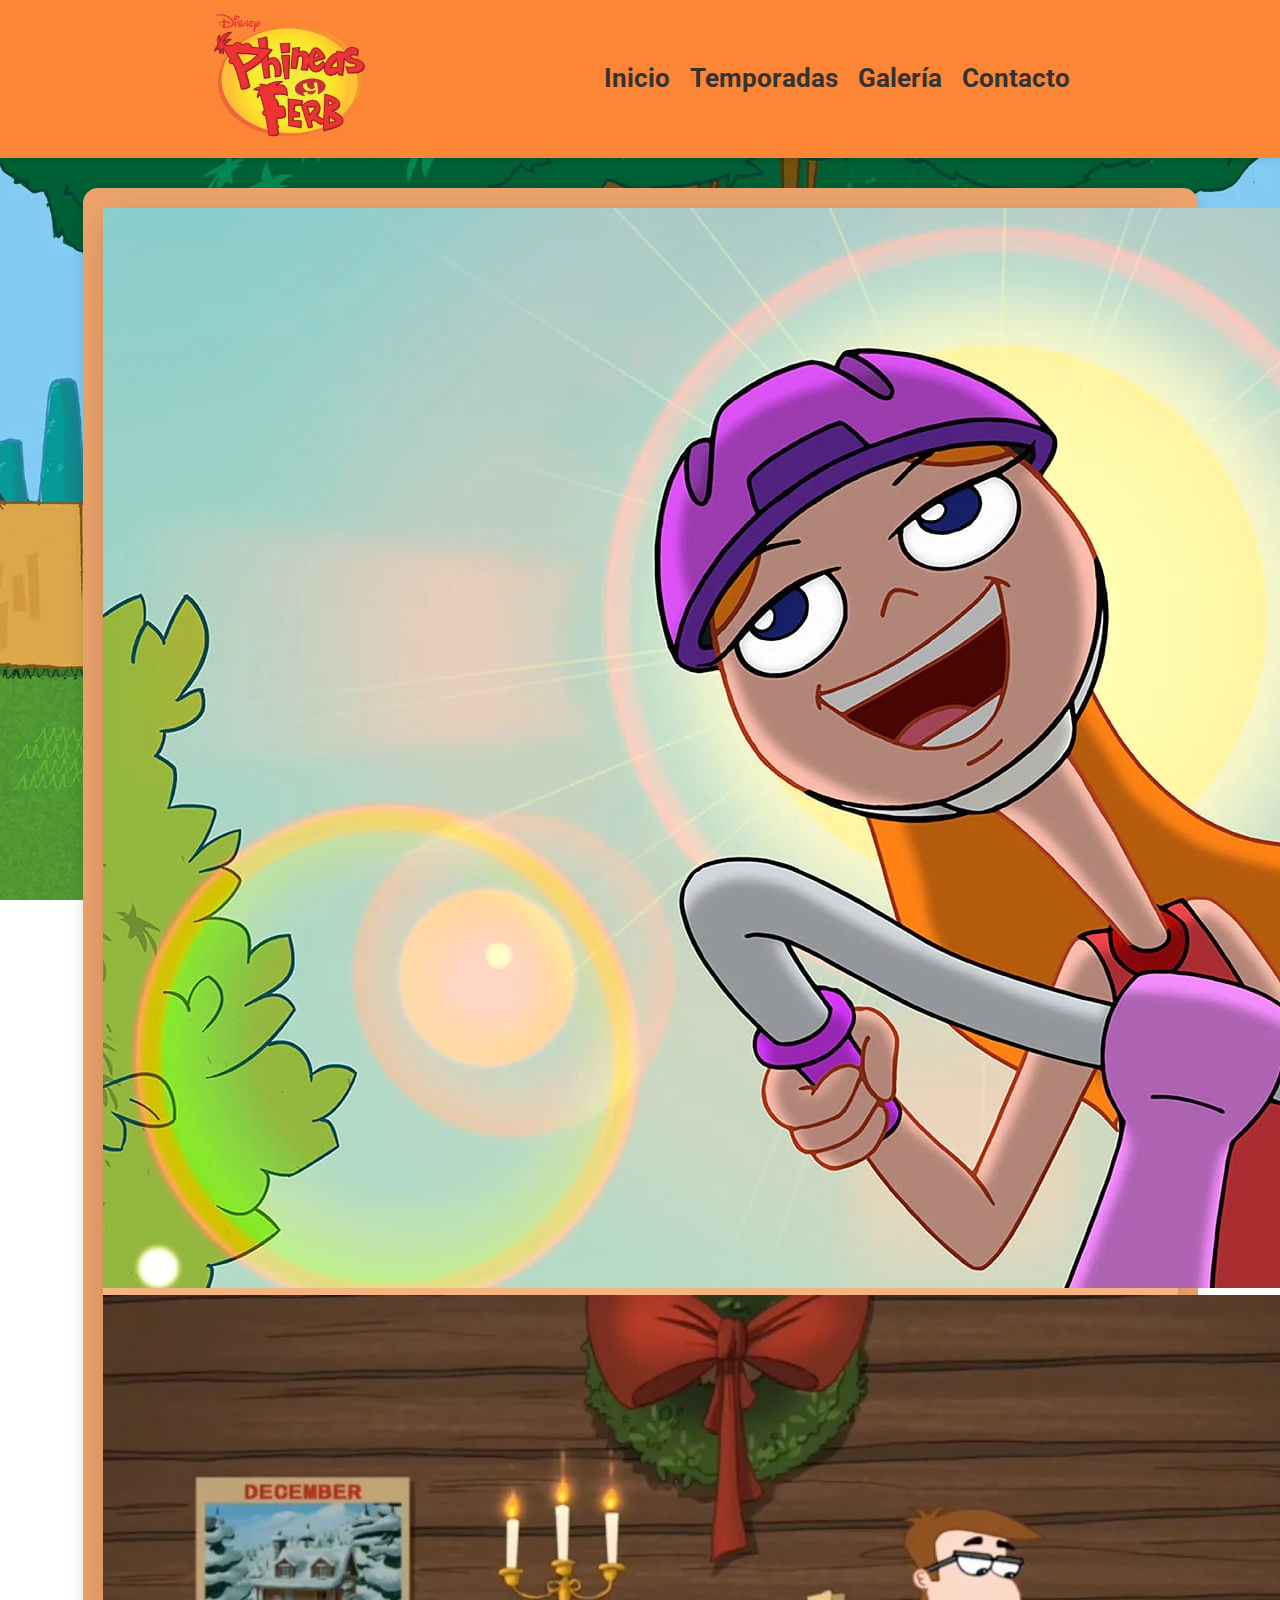
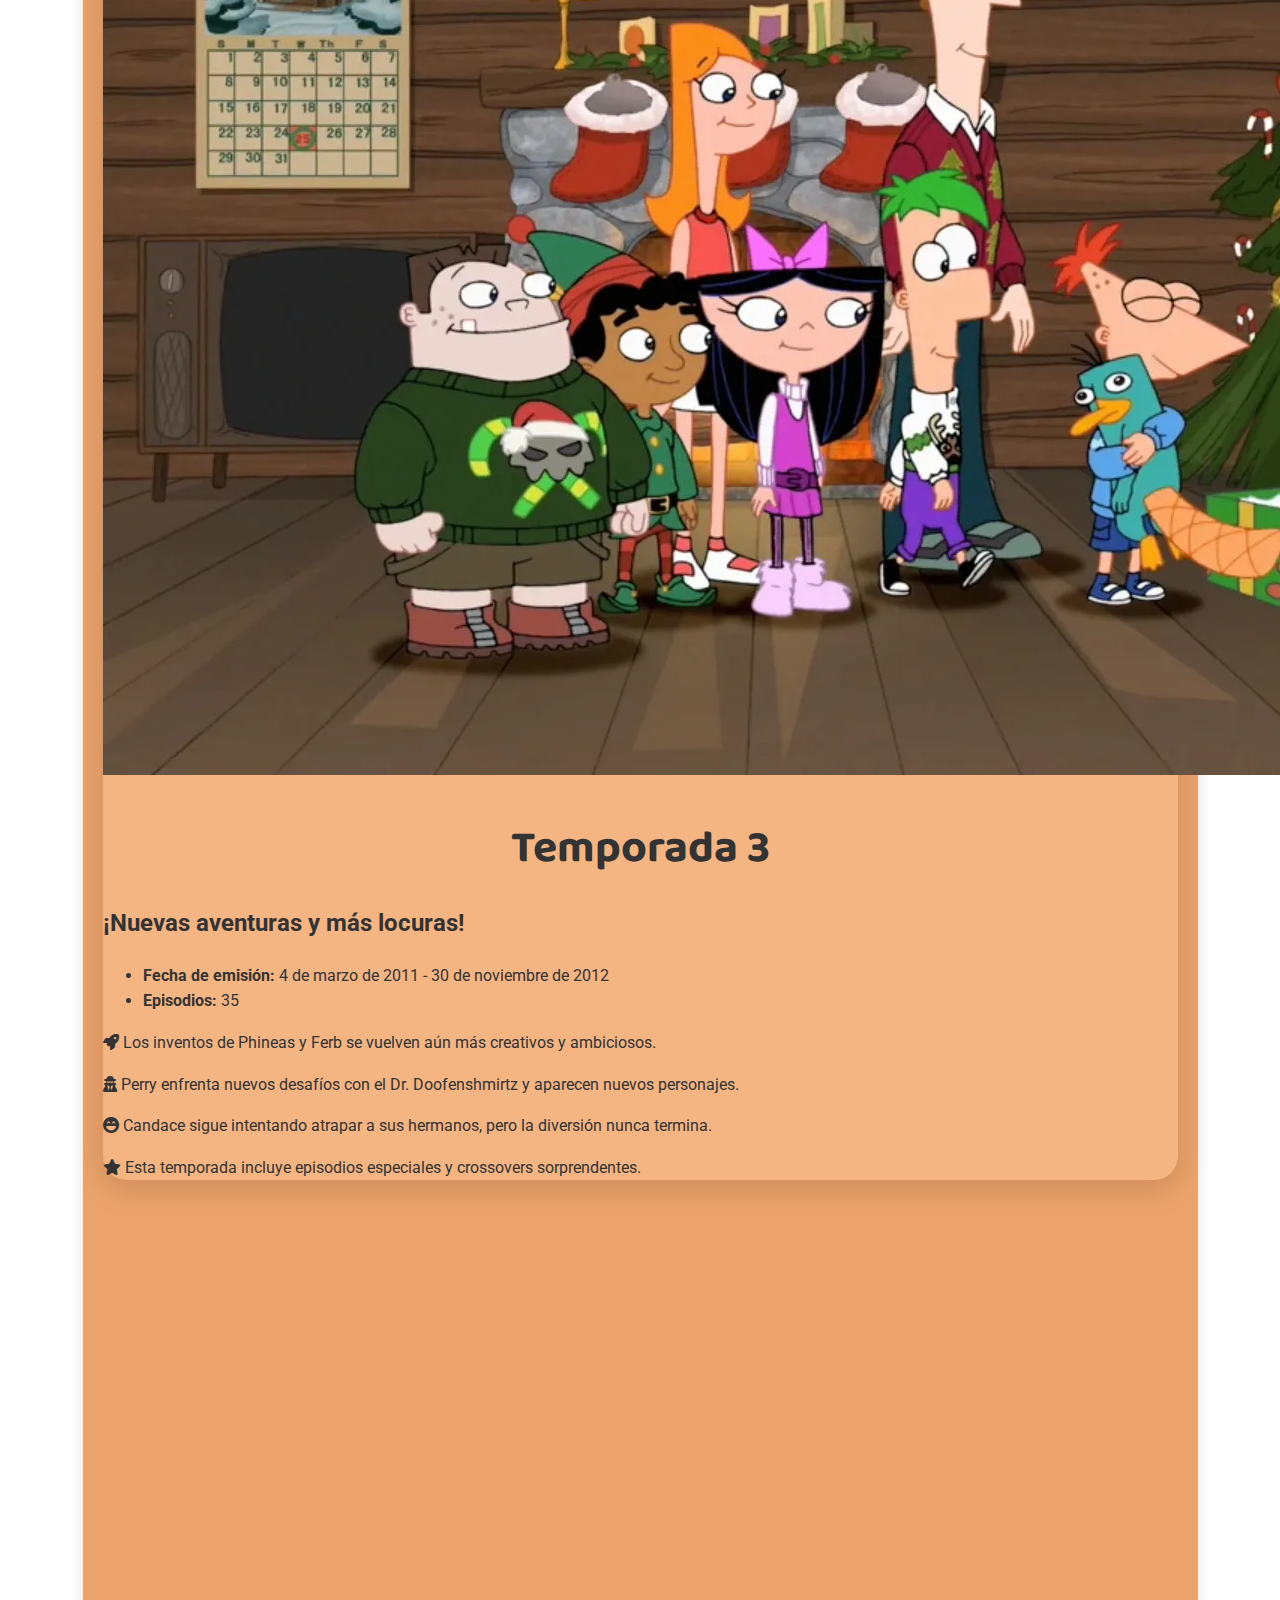
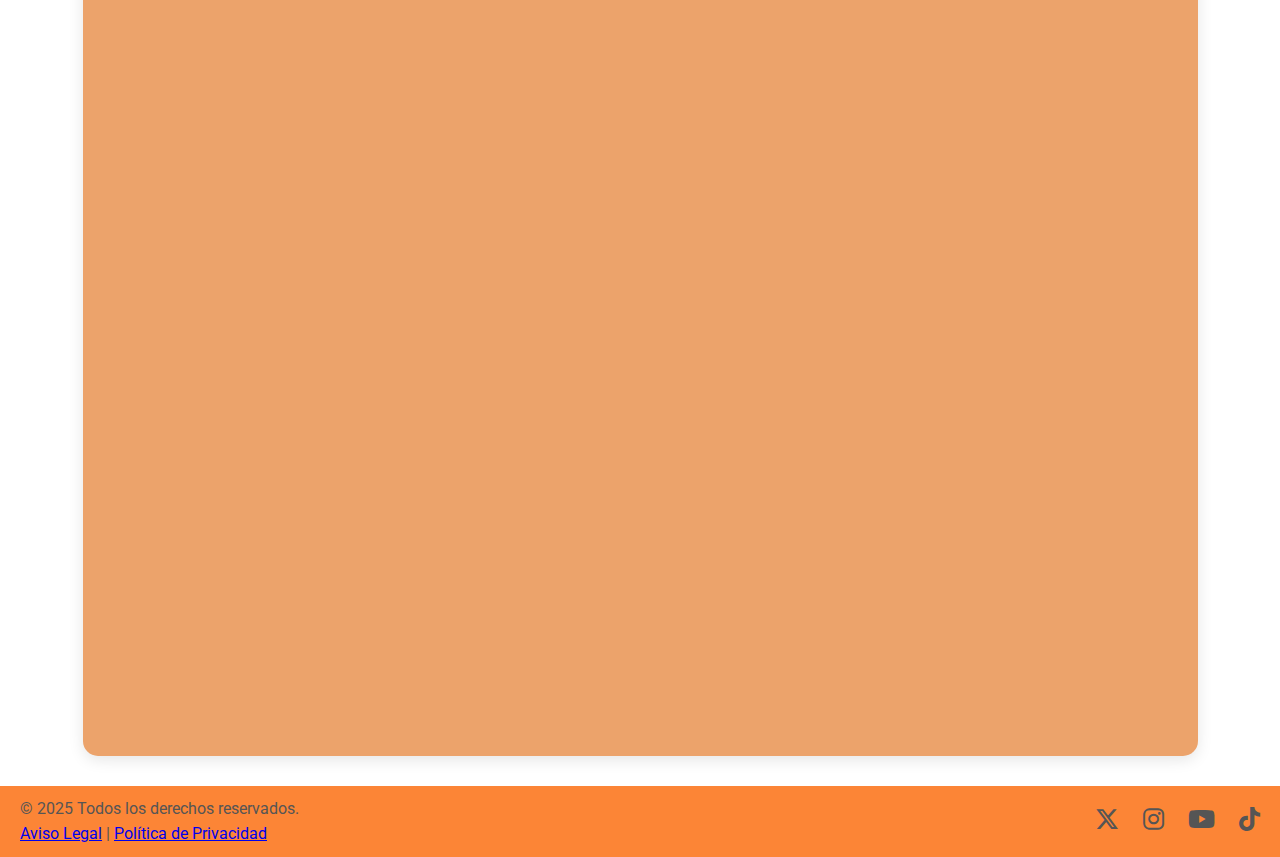
<file: temporada3.html>
<!DOCTYPE html>
<html lang="es">
<head>
    <meta charset="UTF-8">
    <meta name="viewport" content="width=device-width, initial-scale=1.0">
    <title>Phineas y Ferb - Temporada 3</title>
    <link rel="stylesheet" href="css/style.css">
    <link rel="preconnect" href="https://fonts.googleapis.com">
    <link rel="preconnect" href="https://fonts.gstatic.com" crossorigin>
    <link href="https://fonts.googleapis.com/css2?family=Baloo+2:wght@400..800&family=Roboto:ital,wght@0,100;0,300;0,400;0,500;0,700;0,900;1,100;1,300;1,400;1,500;1,700;1,900&display=swap" rel="stylesheet">
    <link rel="stylesheet" href="https://cdnjs.cloudflare.com/ajax/libs/font-awesome/6.5.2/css/all.min.css" crossorigin="anonymous" />
</head>
<body class="temporada1-page">
    <header class="header">
        <div class="logo">
            <a href="index.html">
                <img src="img/logo.webp" alt="Logo">
            </a>
        </div>
        <nav class="nav-menu">
            <ul>
                <li><a href="index.html">Inicio</a></li>
                <li><a href="temporadas.html">Temporadas</a></li>
                <li><a href="galeria.html">Galería</a></li>
                <li><a href="contact.html">Contacto</a></li>
            </ul>
        </nav>
        <input type="checkbox" id="menu-toggle" class="menu-toggle">
        <label for="menu-toggle" class="hamburger-icon">
            <span></span>
            <span></span>
            <span></span>
        </label>
    </header>
    <main class="main-content temporada1-content">
        <section class="hero-section animate-on-scroll" style="background:#f5b583; border-radius:24px; margin-bottom:32px; box-shadow:0 8px 32px rgba(0,0,0,0.15);">
            <div class="temporada1-hero-content">
                <div class="temporada1-hero-imgs">
                    <img src="img/Galeria/galeria8.webp" alt="Phineas y Ferb Temporada 3" class="temporada1-hero-img main">
                    <img src="img/Galeria/galeria9.webp" alt="Phineas y Ferb Temporada 3" class="temporada1-hero-img">
                </div>
                <div class="temporada1-hero-text">
                    <h1 class="temporada1-title">Temporada 3</h1>
                    <h2 class="temporada1-subtitle">¡Nuevas aventuras y más locuras!</h2>
                    <ul class="temporada1-datos">
                        <li><b>Fecha de emisión:</b> 4 de marzo de 2011 - 30 de noviembre de 2012</li>
                        <li><b>Episodios:</b> 35</li>
                    </ul>
                    <div class="temporada1-descripcion">
                        <p><i class="fa-solid fa-rocket icon-rocket"></i> Los inventos de Phineas y Ferb se vuelven aún más creativos y ambiciosos.</p>
                        <p><i class="fa-solid fa-user-secret icon-secret"></i> Perry enfrenta nuevos desafíos con el Dr. Doofenshmirtz y aparecen nuevos personajes.</p>
                        <p><i class="fa-solid fa-face-laugh-beam icon-laugh"></i> Candace sigue intentando atrapar a sus hermanos, pero la diversión nunca termina.</p>
                        <p><i class="fa-solid fa-star icon-star"></i> Esta temporada incluye episodios especiales y crossovers sorprendentes.</p>
                    </div>
                </div>
            </div>
        </section>
        <section class="momentos-section animate-on-scroll" style="max-width:900px; margin:0 auto 2.5em auto;">
            <h2 class="momentos-title">Momentos destacables</h2>
            <div class="momentos-cards">
                <div class="momentos-card">
                    <img src="img/Galeria/galeria8ch.webp" alt="Globo aerostático" class="momentos-img">
                    <div class="momentos-desc">El viaje en globo aerostático por Danville.</div>
                </div>
                <div class="momentos-card">
                    <img src="img/Galeria/galeria10ch.webp" alt="Isabella exploradora" class="momentos-img">
                    <div class="momentos-desc">Isabella lidera a las chicas exploradoras en una misión especial.</div>
                </div>
                <div class="momentos-card">
                    <img src="img/Galeria/galeria9ch.webp" alt="Des-inator" class="momentos-img">
                    <div class="momentos-desc">Doofenshmirtz crea su "Des-inator" más absurdo.</div>
                </div>
            </div>
            <div class="volver-temporadas-btn">
                <a href="temporadas.html" class="btn-primary">&larr; Volver a temporadas</a>
            </div>
        </section>
    </main>
    <footer class="footer">
        <div class="legal-info">
            <p>&copy; 2025 Todos los derechos reservados.</p>
            <p><a href="#">Aviso Legal</a> | <a href="#">Política de Privacidad</a></p>
        </div>
        <div class="social-media">
            <a href="https://x.com/pnf_wiki?lang=es" target="_blank" class="social-icon"><i class="fa-brands fa-x-twitter"></i></a>
            <a href="https://www.instagram.com/phineasandferb/?hl=es" target="_blank" class="social-icon"><i class="fa-brands fa-instagram"></i></a>
            <a href="https://www.youtube.com/playlist?list=PL4E34A112C674E053" target="_blank" class="social-icon"><i class="fa-brands fa-youtube"></i></a>
            <a href="https://www.tiktok.com/@phineasandferb" target="_blank" class="social-icon"><i class="fa-brands fa-tiktok"></i></a>
        </div>
    </footer>
    <script>
        document.addEventListener('DOMContentLoaded', function() {
            const menuToggle = document.getElementById('menu-toggle');
            const navMenu = document.querySelector('.nav-menu');
            const hamburgerIcon = document.querySelector('.hamburger-icon');
            if (menuToggle && navMenu && hamburgerIcon) {
                hamburgerIcon.addEventListener('click', function() {
                    menuToggle.checked = !menuToggle.checked;
                    navMenu.classList.toggle('active');
                    hamburgerIcon.classList.toggle('active');
                });
                navMenu.querySelectorAll('a').forEach(item => {
                    item.addEventListener('click', () => {
                        menuToggle.checked = false;
                        navMenu.classList.remove('active');
                        hamburgerIcon.classList.remove('active');
                    });
                });
            }
            // Animación de aparición al hacer scroll
            const animateOnScrollElements = document.querySelectorAll('.animate-on-scroll');
            const observer = new IntersectionObserver((entries) => {
                entries.forEach(entry => {
                    if (entry.isIntersecting) {
                        entry.target.classList.add('is-visible');
                    }
                });
            }, { threshold: 0.2 });
            animateOnScrollElements.forEach(element => {
                observer.observe(element);
            });
        });
    </script>
</body>
</html>
</file>
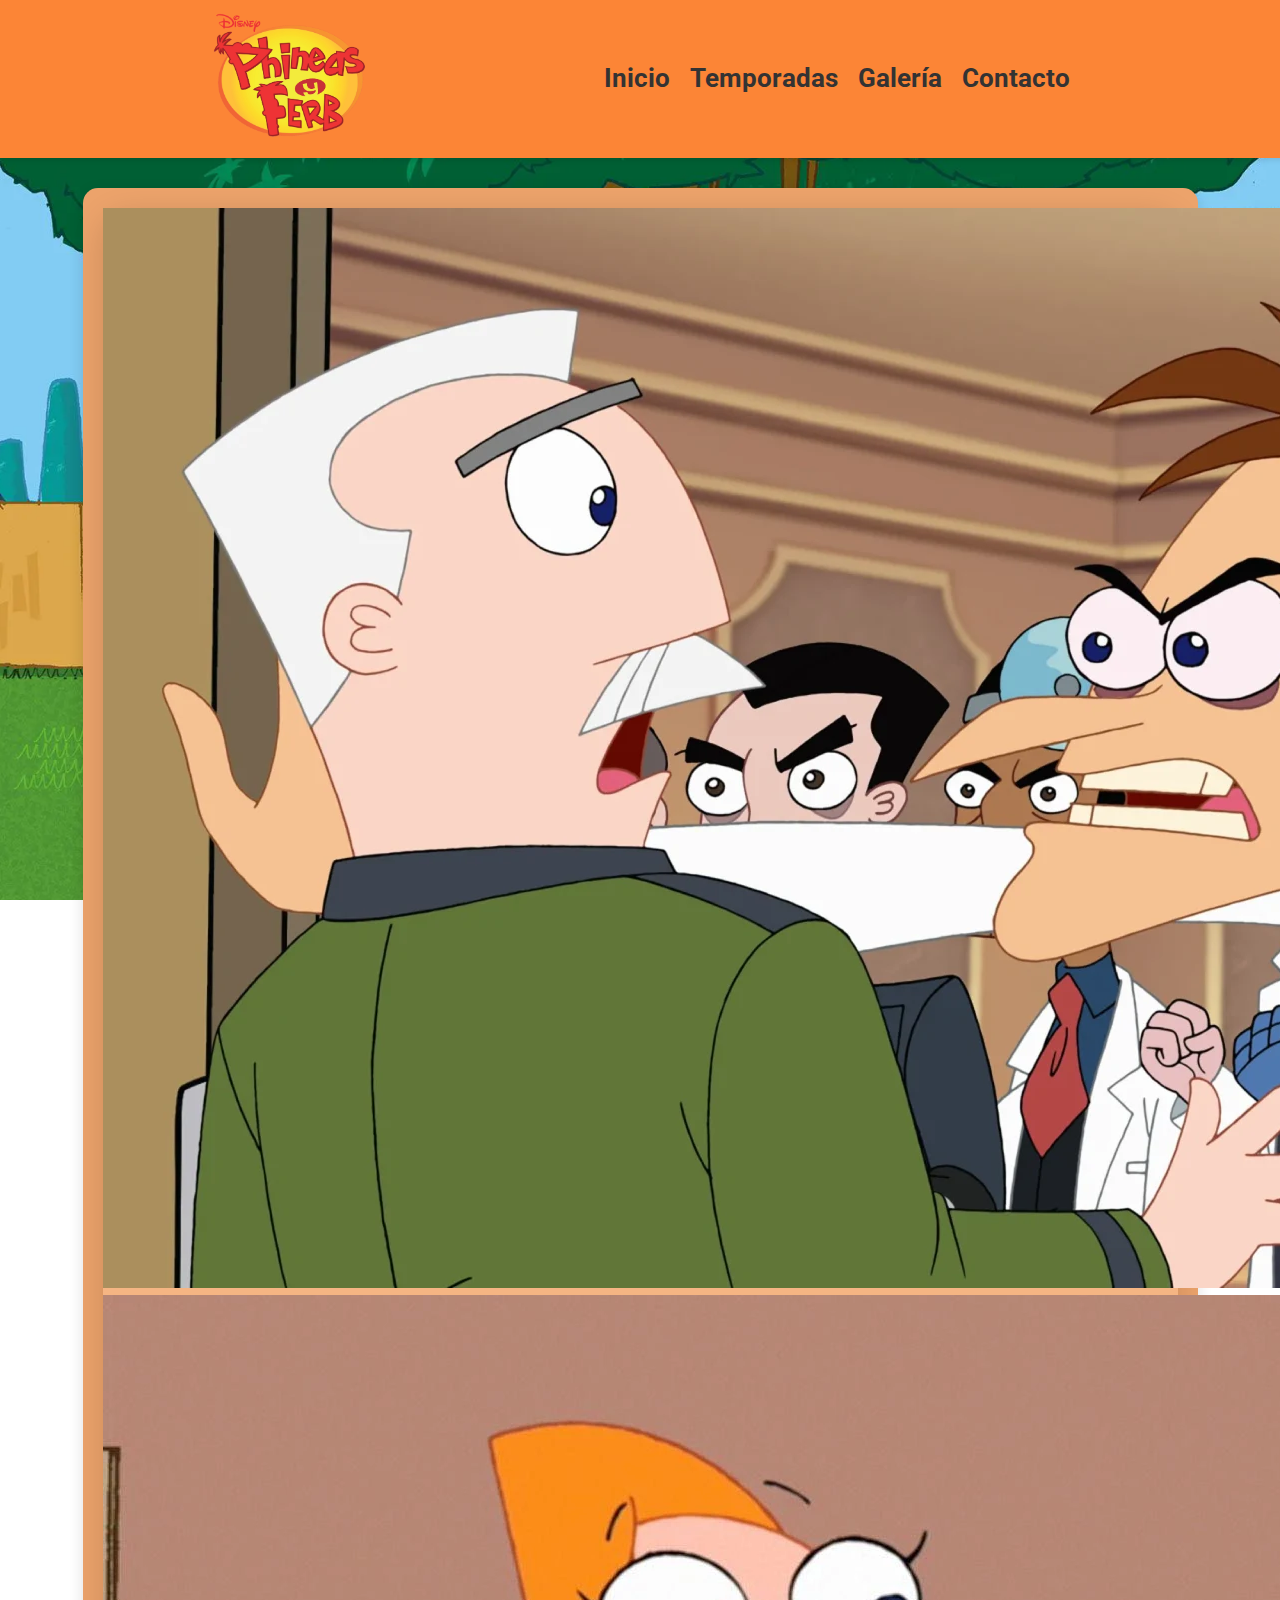
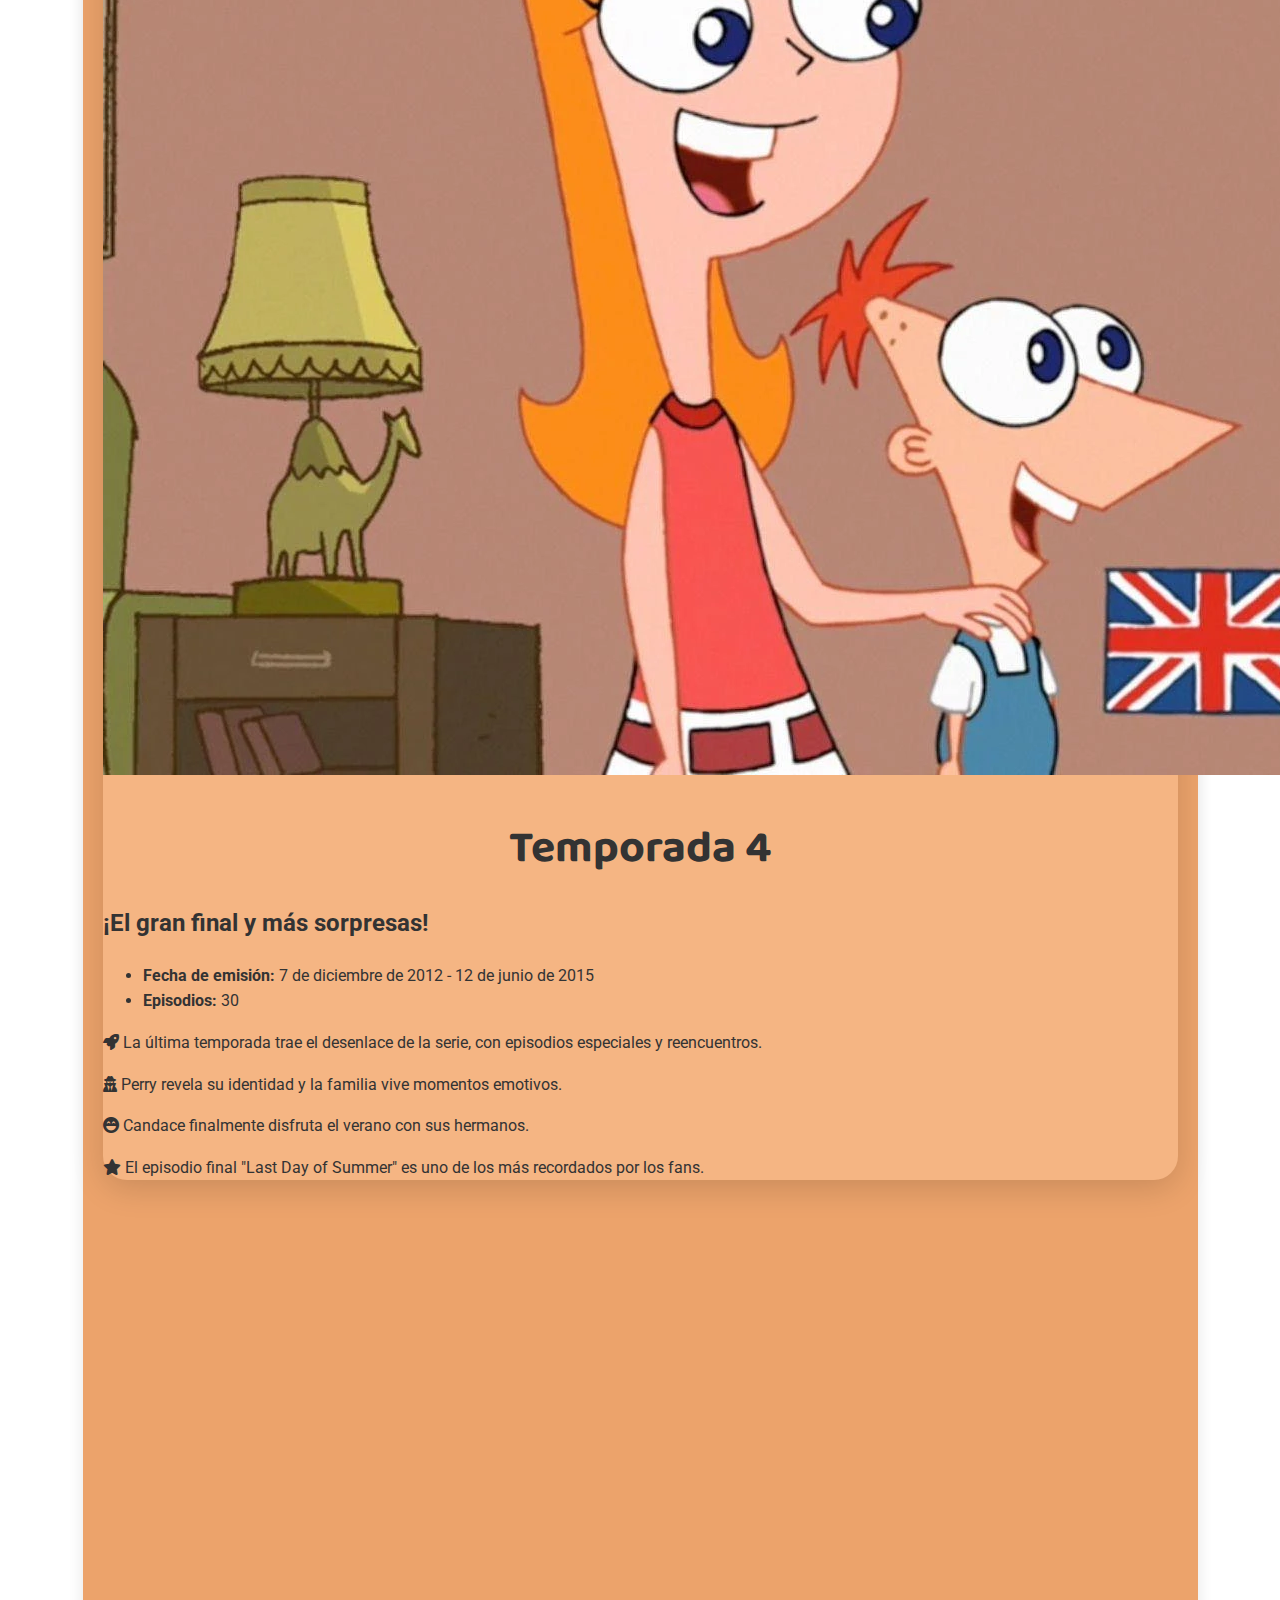
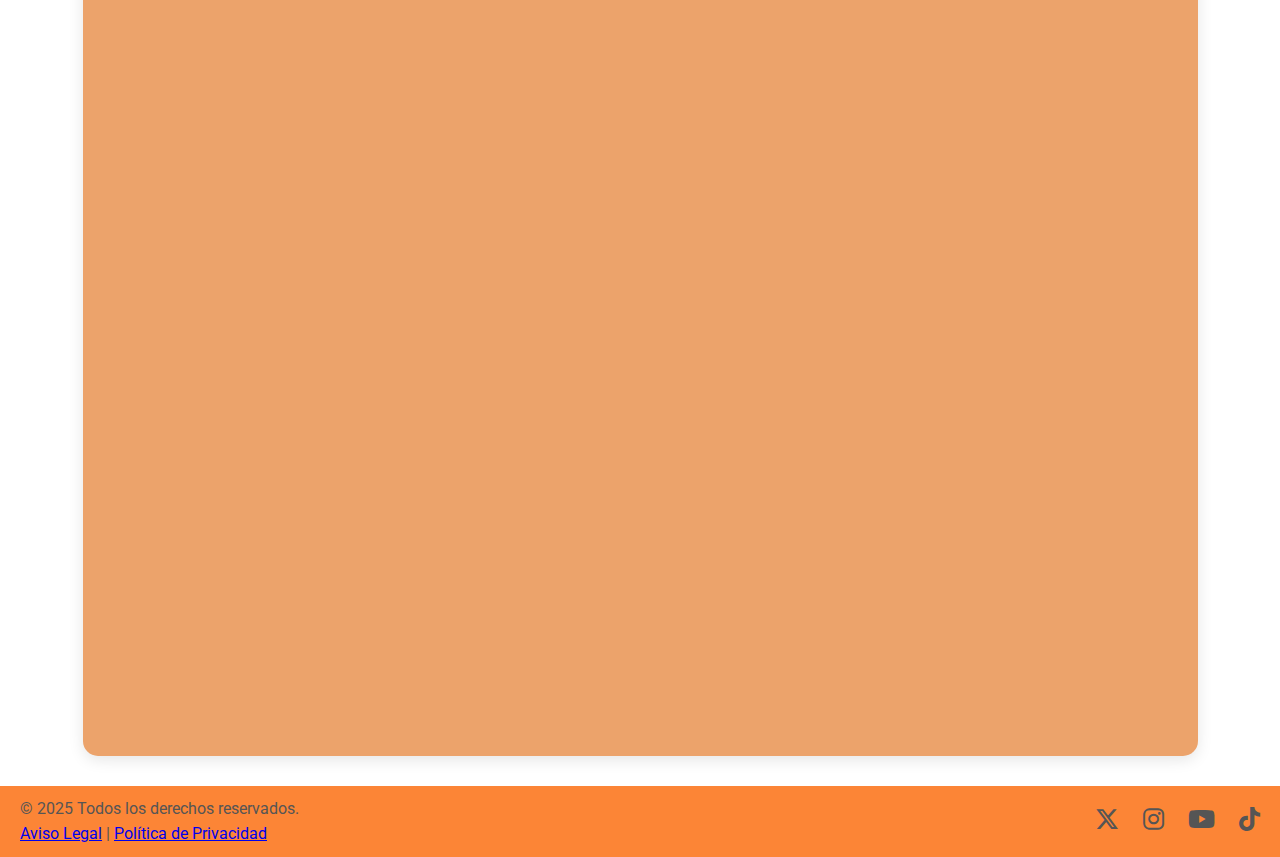
<file: temporada4.html>
<!DOCTYPE html>
<html lang="es">
<head>
    <meta charset="UTF-8">
    <meta name="viewport" content="width=device-width, initial-scale=1.0">
    <title>Phineas y Ferb - Temporada 4</title>
    <link rel="stylesheet" href="css/style.css">
    <link rel="preconnect" href="https://fonts.googleapis.com">
    <link rel="preconnect" href="https://fonts.gstatic.com" crossorigin>
    <link href="https://fonts.googleapis.com/css2?family=Baloo+2:wght@400..800&family=Roboto:ital,wght@0,100;0,300;0,400;0,500;0,700;0,900;1,100;1,300;1,400;1,500;1,700;1,900&display=swap" rel="stylesheet">
    <link rel="stylesheet" href="https://cdnjs.cloudflare.com/ajax/libs/font-awesome/6.5.2/css/all.min.css" crossorigin="anonymous" />
</head>
<body class="temporada1-page">
    <header class="header">
        <div class="logo">
            <a href="index.html">
                <img src="img/logo.webp" alt="Logo">
            </a>
        </div>
        <nav class="nav-menu">
            <ul>
                <li><a href="index.html">Inicio</a></li>
                <li><a href="temporadas.html">Temporadas</a></li>
                <li><a href="galeria.html">Galería</a></li>
                <li><a href="contact.html">Contacto</a></li>
            </ul>
        </nav>
        <input type="checkbox" id="menu-toggle" class="menu-toggle">
        <label for="menu-toggle" class="hamburger-icon">
            <span></span>
            <span></span>
            <span></span>
        </label>
    </header>
    <main class="main-content temporada1-content">
        <section class="hero-section animate-on-scroll" style="background:#f5b583; border-radius:24px; margin-bottom:32px; box-shadow:0 8px 32px rgba(0,0,0,0.15);">
            <div class="temporada1-hero-content">
                <div class="temporada1-hero-imgs">
                    <img src="img/Galeria/galeria11.webp" alt="Phineas y Ferb Temporada 4" class="temporada1-hero-img main">
                    <img src="img/Galeria/galeria12.webp" alt="Phineas y Ferb Temporada 4" class="temporada1-hero-img">
                </div>
                <div class="temporada1-hero-text">
                    <h1 class="temporada1-title">Temporada 4</h1>
                    <h2 class="temporada1-subtitle">¡El gran final y más sorpresas!</h2>
                    <ul class="temporada1-datos">
                        <li><b>Fecha de emisión:</b> 7 de diciembre de 2012 - 12 de junio de 2015</li>
                        <li><b>Episodios:</b> 30</li>
                    </ul>
                    <div class="temporada1-descripcion">
                        <p><i class="fa-solid fa-rocket icon-rocket"></i> La última temporada trae el desenlace de la serie, con episodios especiales y reencuentros.</p>
                        <p><i class="fa-solid fa-user-secret icon-secret"></i> Perry revela su identidad y la familia vive momentos emotivos.</p>
                        <p><i class="fa-solid fa-face-laugh-beam icon-laugh"></i> Candace finalmente disfruta el verano con sus hermanos.</p>
                        <p><i class="fa-solid fa-star icon-star"></i> El episodio final "Last Day of Summer" es uno de los más recordados por los fans.</p>
                    </div>
                </div>
            </div>
        </section>
        <section class="momentos-section animate-on-scroll" style="max-width:900px; margin:0 auto 2.5em auto;">
            <h2 class="momentos-title">Momentos destacables</h2>
            <div class="momentos-cards">
                <div class="momentos-card">
                    <img src="img/Galeria/galeria11ch.webp" alt="Final de verano" class="momentos-img">
                    <div class="momentos-desc">El episodio final: "Last Day of Summer".</div>
                </div>
                <div class="momentos-card">
                    <img src="img/Galeria/galeria12ch.webp" alt="Perry revela identidad" class="momentos-img">
                    <div class="momentos-desc">Perry revela su identidad a la familia.</div>
                </div>
                <div class="momentos-card">
                    <img src="img/Galeria/galeria13ch.webp" alt="Candace verano" class="momentos-img">
                    <div class="momentos-desc">Candace finalmente disfruta el verano con sus hermanos.</div>
                </div>
            </div>
            <div class="volver-temporadas-btn">
                <a href="temporadas.html" class="btn-primary">&larr; Volver a temporadas</a>
            </div>
        </section>
    </main>
    <footer class="footer">
        <div class="legal-info">
            <p>&copy; 2025 Todos los derechos reservados.</p>
            <p><a href="#">Aviso Legal</a> | <a href="#">Política de Privacidad</a></p>
        </div>
        <div class="social-media">
            <a href="https://x.com/pnf_wiki?lang=es" target="_blank" class="social-icon"><i class="fa-brands fa-x-twitter"></i></a>
            <a href="https://www.instagram.com/phineasandferb/?hl=es" target="_blank" class="social-icon"><i class="fa-brands fa-instagram"></i></a>
            <a href="https://www.youtube.com/playlist?list=PL4E34A112C674E053" target="_blank" class="social-icon"><i class="fa-brands fa-youtube"></i></a>
            <a href="https://www.tiktok.com/@phineasandferb" target="_blank" class="social-icon"><i class="fa-brands fa-tiktok"></i></a>
        </div>
    </footer>
    <script>
        document.addEventListener('DOMContentLoaded', function() {
            const menuToggle = document.getElementById('menu-toggle');
            const navMenu = document.querySelector('.nav-menu');
            const hamburgerIcon = document.querySelector('.hamburger-icon');
            if (menuToggle && navMenu && hamburgerIcon) {
                hamburgerIcon.addEventListener('click', function() {
                    menuToggle.checked = !menuToggle.checked;
                    navMenu.classList.toggle('active');
                    hamburgerIcon.classList.toggle('active');
                });
                navMenu.querySelectorAll('a').forEach(item => {
                    item.addEventListener('click', () => {
                        menuToggle.checked = false;
                        navMenu.classList.remove('active');
                        hamburgerIcon.classList.remove('active');
                    });
                });
            }
            // Animación de aparición al hacer scroll
            const animateOnScrollElements = document.querySelectorAll('.animate-on-scroll');
            const observer = new IntersectionObserver((entries) => {
                entries.forEach(entry => {
                    if (entry.isIntersecting) {
                        entry.target.classList.add('is-visible');
                    }
                });
            }, { threshold: 0.2 });
            animateOnScrollElements.forEach(element => {
                observer.observe(element);
            });
        });
    </script>
</body>
</html>
</file>
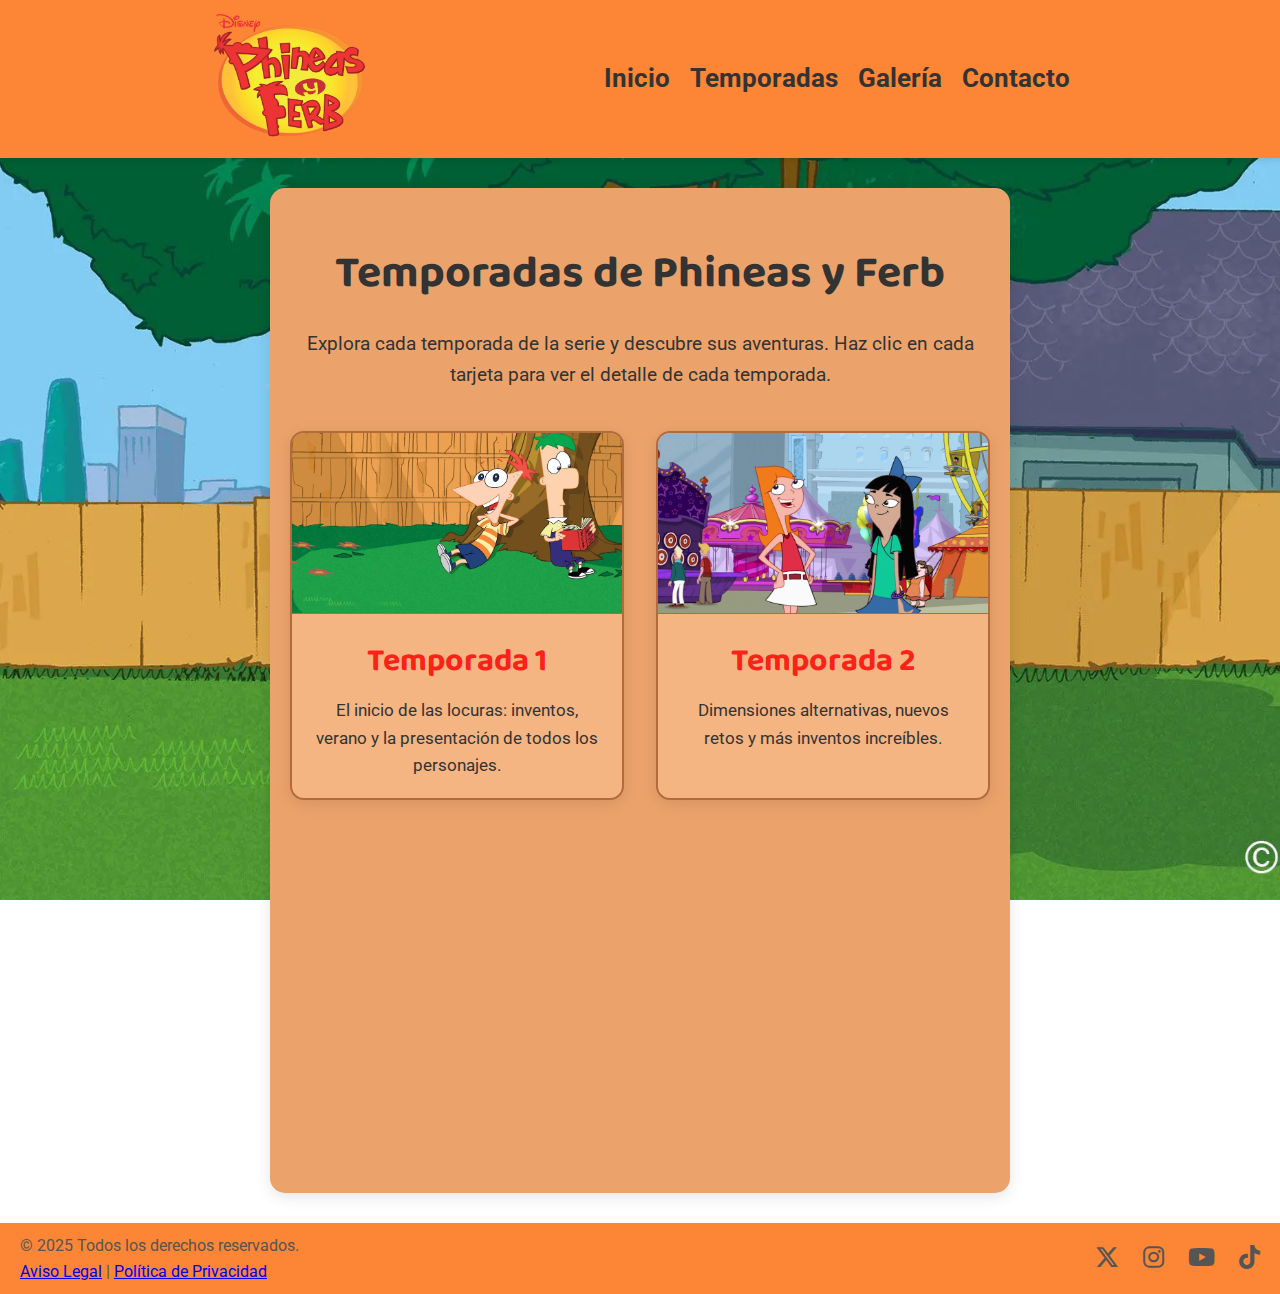
<file: temporadas.html>
<!DOCTYPE html>
<html lang="es">
<head>
    <meta charset="UTF-8">
    <meta name="viewport" content="width=device-width, initial-scale=1.0">
    <title>Phineas y Ferb - Temporadas</title>
    <link rel="stylesheet" href="css/style.css">
    <link rel="preconnect" href="https://fonts.googleapis.com">
    <link rel="preconnect" href="https://fonts.gstatic.com" crossorigin>
    <link href="https://fonts.googleapis.com/css2?family=Baloo+2:wght@400..800&family=Roboto:ital,wght@0,100;0,300;0,400;0,500;0,700;0,900;1,100;1,300;1,400;1,500;1,700;1,900&display=swap" rel="stylesheet">
    <link rel="stylesheet" href="https://cdnjs.cloudflare.com/ajax/libs/font-awesome/6.5.2/css/all.min.css" crossorigin="anonymous" />
</head>
<body class="temporadas-page">
    <header class="header">
        <div class="logo">
            <a href="index.html">
                <img src="img/logo.webp" alt="Logo">
            </a>
        </div>
        <nav class="nav-menu">
            <ul>
                <li><a href="index.html">Inicio</a></li>
                <li><a href="temporadas.html">Temporadas</a></li>
                <li><a href="galeria.html">Galería</a></li>
                <li><a href="contact.html">Contacto</a></li>
            </ul>
        </nav>
        <input type="checkbox" id="menu-toggle" class="menu-toggle">
        <label for="menu-toggle" class="hamburger-icon">
            <span></span>
            <span></span>
            <span></span>
        </label>
    </header>
    <main class="main-content">
    <h1 class="animate-on-scroll">Temporadas de Phineas y Ferb</h1>
        <p class="animate-on-scroll" style="text-align:center; font-size:1.2em; max-width:700px; margin:0 auto 40px auto;">Explora cada temporada de la serie y descubre sus aventuras. Haz clic en cada tarjeta para ver el detalle de cada temporada.</p>
        <div class="season-grid">
            <a href="temporada1.html" class="season-link animate-on-scroll">
                <div class="season-thumb">
                    <img src="img//Temporadas/fondotemporada1.webp" alt="Temporada 1">
                </div>
                <div class="season-info">
                    <h2>Temporada 1</h2>
                    <p>El inicio de las locuras: inventos, verano y la presentación de todos los personajes.</p>
                </div>
            </a>
            <a href="temporada2.html" class="season-link animate-on-scroll">
                <div class="season-thumb">
                    <img src="img/Temporadas/fondotemporada2.webp" alt="Temporada 2">
                </div>
                <div class="season-info">
                    <h2>Temporada 2</h2>
                    <p>Dimensiones alternativas, nuevos retos y más inventos increíbles.</p>
                </div>
            </a>
            <a href="temporada3.html" class="season-link animate-on-scroll">
                <div class="season-thumb">
                    <img src="img/Temporadas/fondotemporada3.webp" alt="Temporada 3">
                </div>
                <div class="season-info">
                    <h2>Temporada 3</h2>
                    <p>Más personajes, historias profundas y capítulos musicales inolvidables.</p>
                </div>
            </a>
            <a href="temporada4.html" class="season-link animate-on-scroll">
                <div class="season-thumb">
                    <img src="img/Temporadas/fondotemporada4.jpg" alt="Temporada 4">
                </div>
                <div class="season-info">
                    <h2>Temporada 4</h2>
                    <p>El gran final: aventuras épicas, emociones y el cierre del verano.</p>
                </div>
            </a>
        </div>
    </main>
    <footer class="footer">
        <div class="legal-info">
            <p>&copy; 2025 Todos los derechos reservados.</p>
            <p><a href="#">Aviso Legal</a> | <a href="#">Política de Privacidad</a></p>
        </div>
        <div class="social-media">
            <a href="https://x.com/pnf_wiki?lang=es" target="_blank" class="social-icon"><i class="fa-brands fa-x-twitter"></i></a>
            <a href="https://www.instagram.com/phineasandferb/?hl=es" target="_blank" class="social-icon"><i class="fa-brands fa-instagram"></i></a>
            <a href="https://www.youtube.com/playlist?list=PL4E34A112C674E053" target="_blank" class="social-icon"><i class="fa-brands fa-youtube"></i></a>
            <a href="https://www.tiktok.com/@phineasandferb" target="_blank" class="social-icon"><i class="fa-brands fa-tiktok"></i></a>
        </div>
    </footer>
    <script>
        document.addEventListener('DOMContentLoaded', function() {
            const menuToggle = document.getElementById('menu-toggle');
            const navMenu = document.querySelector('.nav-menu');
            const hamburgerIcon = document.querySelector('.hamburger-icon');
            if (menuToggle && navMenu && hamburgerIcon) {
                hamburgerIcon.addEventListener('click', function() {
                    menuToggle.checked = !menuToggle.checked;
                    navMenu.classList.toggle('active');
                    hamburgerIcon.classList.toggle('active');
                });
                navMenu.querySelectorAll('a').forEach(item => {
                    item.addEventListener('click', () => {
                        menuToggle.checked = false;
                        navMenu.classList.remove('active');
                        hamburgerIcon.classList.remove('active');
                    });
                });
            }
            // Animación de aparición al hacer scroll
            const animateOnScrollElements = document.querySelectorAll('.animate-on-scroll');
            const observer = new IntersectionObserver((entries) => {
                entries.forEach(entry => {
                    if (entry.isIntersecting) {
                        entry.target.classList.add('is-visible');
                    }
                });
            }, { threshold: 0.2 });
            animateOnScrollElements.forEach(element => {
                observer.observe(element);
            });
        });
    </script>
</body>
</html>
</file>
<file: css/style.css>
/* === Temporadas Grid === */
.season-grid {
    display: grid;
    grid-template-columns: repeat(auto-fit, minmax(260px, 1fr));
    gap: 32px;
    margin: 40px 0 0 0;
}
.season-link {
    display: flex;
    flex-direction: column;
    align-items: center;
    background: var(--color-lighter-card-background);
    border-radius: 14px;
    box-shadow: 0 4px 16px rgba(0,0,0,0.10);
    text-decoration: none;
    color: var(--color-text-dark);
    transition: transform 0.2s, box-shadow 0.2s;
    overflow: hidden;
    border: 2px solid var(--color-border-dark);
    position: relative;
}
.season-link:hover {
    transform: translateY(-6px) scale(1.03);
    box-shadow: 0 8px 32px rgba(0,0,0,0.18);
    border-color: var(--color-primary);
}
.season-thumb {
    width: 100%;
    height: 180px;
    background: #fff;
    display: flex;
    align-items: center;
    justify-content: center;
    overflow: hidden;
    border-bottom: 1px solid var(--color-border-dark);
}
.season-thumb img {
    width: 100%;
    height: 100%;
    object-fit: cover;
    transition: transform 0.3s;
}
.season-link:hover .season-thumb img {
    transform: scale(1.07) rotate(-2deg);
}
.season-info {
    padding: 22px 18px 18px 18px;
    text-align: center;
}
.season-info h2 {
    font-family: 'Baloo 2', cursive;
    font-size: 2em;
    color: var(--color-primary);
    margin: 0 0 10px 0;
}
.season-info p {
    font-size: 1.08em;
    color: var(--color-text-dark);
    margin: 0;
}
@media (max-width: 600px) {
    .season-thumb { height: 120px; }
    .season-info h2 { font-size: 1.3em; }
}
/* Animación de entrada para las tarjetas */
.animate-on-scroll {
    opacity: 0;
    transform: translateY(30px);
    transition: opacity 0.7s cubic-bezier(.4,0,.2,1), transform 0.7s cubic-bezier(.4,0,.2,1);
}
.animate-on-scroll.is-visible {
    opacity: 1;
    transform: translateY(0);
}
:root {
    --color-primary: #ff0000d0; /* Rojo principal */
    --color-secondary: #fc8536; /* Naranja/Melocotón */
    --color-text-dark: #333; /* Texto oscuro para buena legibilidad */
    --color-text-light: #f4f4f4; /* Texto claro */
    --color-background: #ffffff; /* Blanco puro para fondos de tarjeta */
    --color-background-light: rgba(255, 255, 255, 0.9); /* Blanco semi-transparente */
    --color-background-dark: rgba(240, 240, 240, 0.9); /* Gris claro semi-transparente */
    --color-lighter-card-background: #f5b583; /* Naranja muy claro para las tarjetas de personajes */
    --color-section-background: #eca36b; /* Naranja un poco más oscuro para las secciones principales */
    --color-border-dark: #b56a3e; /* Tono oscuro para los bordes */
}

html, body {
    height: 100%;
    margin: 0;
    padding: 0;
}

body {
    font-family: 'Roboto', sans-serif;
    line-height: 1.6;
    color: var(--color-text-dark); /* Usar el color de texto oscuro */
    display: flex;
    flex-direction: column;
    min-height: 100vh;
    background: url('../img/fondoIndex.webp') no-repeat center center fixed;
    background-size: cover;
}

body.contact-page {
    background: url('../img/fondoContacto.webp') no-repeat center center fixed;
    background-size: cover;
    color: #333; /* Color de texto para el contacto */
}

.galeria-page {
    background: url('../img/fondoGaleria.webp') no-repeat center center fixed;
    background-size: cover;
    color: #333; /* Color de texto para la galería */
}


h1 {
    font-family: 'Baloo 2', cursive;
}

p {
    font-family: 'Roboto', sans-serif;
}

.header {
    display: flex;
    justify-content: space-between;
    align-items: center;
    padding: 10px;
    background-color: var(--color-secondary); /* Usar variable para el color del header */
    width: 100%;
    z-index: 1000;
    box-shadow: 0 2px 5px rgba(0, 0, 0, 0.1);
}

.header .logo {
    margin-left: 200px;
}

.header .logo img {
    height: 130px;
}

.menu-toggle {
    display: none;
}

.hamburger-icon {
    display: none;
    flex-direction: column;
    justify-content: space-around;
    width: 30px;
    height: 25px;
    cursor: pointer;
    z-index: 1000;
    position: relative;
}

.hamburger-icon span {
    display: block;
    width: 100%;
    height: 3px;
    background-color: var(--color-text-dark); /* Usar variable para el color de las barras */
    border-radius: 3px;
    transition: all 0.3s ease-in-out;
}

.nav-menu {
    position: unset;
    left: unset;
    transform: unset;
    margin-left: auto;
    margin-right: 220px;
}

.nav-menu ul {
    list-style: none;
    margin: 0;
    padding: 0;
    display: flex;
}

.nav-menu ul li {
    margin-left: 20px;
}

.nav-menu ul li a {
    text-decoration: none;
    color: var(--color-text-dark); /* Usar variable para el color del texto del menú */
    font-weight: bold;
    font-size: 1.6em;
    font-family: 'Roboto', sans-serif;
    transition: color 0.3s ease, text-decoration 0.3s ease;
}

.nav-menu ul li a:hover {
    color: var(--color-primary); /* Usar variable para el color del hover */
}

.main-content {
    flex-grow: 1;
    padding: 20px;
    max-width: 1075px;
    margin: 30px auto;
    background: var(--color-section-background); /* Fondo más oscuro */
    border-radius: 15px;
    box-shadow: 0 4px 15px rgba(0, 0, 0, 0.1);
}

.main-content h1 {
    margin-bottom: 20px;
    color: var(--color-text-dark); /* Usar variable */
    font-size: 2.8em;
    text-align: center;
    font-family: 'Baloo 2', cursive;
    transition: color 0.3s ease, font-size 0.3s ease;
}

.main-content h1:hover {
    color: var(--color-primary); /* Usar variable */
    font-size: 3em;
}

.text-content p {
    font-size: 1.3em;
    line-height: 1.2;
    margin-bottom: 35px;
}

.text-content h2 {
    font-family: 'Baloo 2', cursive;
    font-size: 2em;
    color: var(--color-primary); /* Usar variable */
    margin-top: 15px;
    margin-bottom: 15px;
}

.text-content p:first-child {
    margin-top: -2px;
    margin-bottom: 45px;
}

.content-section {
    display: flex;
    flex-direction: column;
    gap: 40px;
    justify-content: center;
    align-items: center;
}

.main-character-card {
    display: flex;
    flex-wrap: wrap;
    gap: 20px;
    align-items: center;
    background-color: var(--color-lighter-card-background); /* Fondo más claro para las tarjetas */
    padding: 20px;
    border-radius: 10px;
    border: 2px solid var(--color-border-dark); /* Borde oscuro */
    box-shadow: 0 4px 10px rgba(0, 0, 0, 0.1);
    max-width: 900px;
    width: 100%;
}

.main-character-card:nth-child(even) {
    flex-direction: row-reverse; /* Alternar el orden para las tarjetas pares */
}

.character-main-text {
    flex: 1 1 55%;
}

.character-main-text h2 {
    font-family: 'Baloo 2', cursive;
    font-size: 2.2em;
    color: var(--color-primary);
    margin-top: 0;
    margin-bottom: 15px;
}

.character-main-text p {
    font-size: 1.1em;
    line-height: 1.6;
    margin-bottom: 0;
}

.character-details-wrapper {
    flex: 1 1 35%;
    display: flex;
    flex-direction: column;
    align-items: center;
    gap: 10px;
}

.character-details-wrapper img {
    max-width: 280px;
    height: auto;
    border-radius: 8px;
    transition: transform 0.3s ease-in-out;
}

.character-details-wrapper img:hover {
    transform: scale(1.05);
}

.character-details-wrapper .info-text {
    font-size: 1.1em;
    line-height: 1.5;
    text-align: center;
}

.character-details-wrapper .detail-item {
    display: flex;
    justify-content: flex-start;
    align-items: center;
    gap: 8px;
    width: 100%;
    max-width: 280px;
    margin-bottom: 5px;
}

.character-details-wrapper .detail-title {
    font-weight: bold;
    color: var(--color-primary);
}

.image-gallery {
    display: flex;
    flex-direction: row;
    flex-wrap: nowrap;
    gap: 10px;
    justify-content: center;
}

.image-gallery .image-info-container {
    display: flex;
    align-items: center;
    gap: 15px;
}

.image-gallery img {
    max-width: 180px;
    height: auto;
    transition: transform 0.3s ease-in-out;
}

.image-gallery .info-text {
    font-size: 1.1em;
    line-height: 1.5;
}

.image-gallery .info-text p {
    margin: 3px 0;
    white-space: nowrap;
}

.image-gallery .info-text .description-text {
    white-space: normal;
    max-width: 200px;
}

.image-gallery img:hover {
    transform: scale(1.05);
}

.footer {
    display: flex;
    flex-wrap: wrap;
    justify-content: space-between;
    align-items: center;
    padding: 10px;
    background-color: var(--color-secondary); /* Usar variable */
    margin-top: auto;
}

.legal-info p,
.social-media a {
    margin: 0 10px;
    color: #555;
    text-decoration: none;
}

.social-media .social-icon i {
    font-size: 24px;
    color: #555;
}

@media (max-width: 768px) {
    .header {
        flex-direction: row;
        justify-content: space-between;
        align-items: center;
    }

    .nav-menu {
        position: fixed;
        top: 150px;
        left: 0;
        width: 100%;
        max-height: 0;
        overflow: hidden;
        background: linear-gradient(to bottom, var(--color-secondary), #ffad6e); /* Usar variable */
        box-shadow: -2px 0 5px rgba(0, 0, 0, 0.1);
        transition: max-height 0.3s ease-in-out;
        z-index: 1000;
        padding-top: 20px;
        display: flex;
        flex-direction: column;
        visibility: hidden;
    }

    .nav-menu ul {
        flex-direction: column;
        align-items: center;
        width: 100%;
    }

    .nav-menu ul li {
        margin: 15px 0;
    }

    .hamburger-icon {
        display: flex;
        z-index: 1001;
    }

    .nav-menu.active {
        max-height: calc(100vh - 150px) !important;
        visibility: visible !important;
    }

    .hamburger-icon.active span:nth-child(1) {
        transform: translateY(11px) rotate(45deg);
    }

    .hamburger-icon.active span:nth-child(2) {
        opacity: 0;
    }

    .hamburger-icon.active span:nth-child(3) {
        transform: translateY(-11px) rotate(-45deg);
    }

    .footer {
        flex-direction: column-reverse;
        text-align: center;
    }

    .social-media .social-icon i {
        font-size: 32px;
    }

    .legal-info,
    .social-media {
        margin-top: 10px;
    }
}

.secondary-characters-gallery {
    display: flex;
    flex-wrap: wrap;
    justify-content: center;
    gap: 30px;
    padding: 30px;
    max-width: 1000px;
    margin: 30px auto;
    background: var(--color-section-background); /* Fondo más oscuro */
    border-radius: 15px;
    box-shadow: 0 4px 15px rgba(0, 0, 0, 0.1);
}

.secondary-characters-gallery .character-card {
    flex: 0 1 calc(33.333% - 60px);
    display: flex;
    flex-direction: column;
    align-items: center;
    background-color: var(--color-lighter-card-background); /* Fondo más claro para las tarjetas */
    border-radius: 10px;
    border: 2px solid var(--color-border-dark); /* Borde oscuro */
    padding: 15px;
    box-shadow: 0 2px 8px rgba(0, 0, 0, 0.1);
}

.secondary-characters-gallery .character-card img {
    max-width: 180px;
    height: auto;
    border-radius: 8px;
    margin-bottom: 10px;
    transition: transform 0.3s ease-in-out;
}

.secondary-characters-gallery .character-card img:hover {
    transform: scale(1.05);
}

.secondary-characters-gallery .character-card .info-text p {
    margin: 3px 0;
    font-size: 1em;
    white-space: normal;
}

.secondary-characters-gallery .character-card .description-text {
    font-size: 0.95em;
    color: #555;
    margin-top: 8px;
    line-height: 1.3;
    max-width: 250px;
}

@media (max-width: 1024px) {
    .secondary-characters-gallery .character-card {
        flex: 0 1 calc(50% - 40px);
    }
}

@media (max-width: 600px) {
    .secondary-characters-gallery .character-card {
        flex: 0 1 calc(100% - 30px);
    }
}

.contact-section {
    display: flex;
    flex-wrap: wrap;
    justify-content: center;
    gap: 20px;
    padding: 20px;
}

.left-column {
    flex: 1 1 25%;
    min-width: 250px;
    display: flex;
    flex-direction: column;
    gap: 20px;
}

.contact-info {
    background-color: var(--color-lighter-card-background); /* Fondo más claro para las tarjetas */
    padding: 20px;
    border-radius: 10px;
    border: 2px solid var(--color-border-dark); /* Borde oscuro */
    box-shadow: 0 2px 8px rgba(0, 0, 0, 0.1);
}

.contact-info h2 {
    font-family: 'Baloo 2', cursive;
    font-size: 2.2em;
    color: var(--color-primary); /* Usar variable */
    margin-bottom: 20px;
    text-align: center;
}

.contact-info p {
    font-size: 1.2em;
    line-height: 1.6;
    margin-bottom: 10px;
}

.map-container {
    width: 100%;
    height: 350px;
    border-radius: 10px;
    overflow: hidden;
    box-shadow: 0 2px 8px rgba(0, 0, 0, 0.1);
}

.map-container iframe {
    width: 100%;
    height: 100%;
    border: 0;
}

.contact-form-container {
    flex: 1 1 25%;
    min-width: 250px;
}

.contact-form {
    background-color: var(--color-lighter-card-background); /* Fondo más claro para las tarjetas */
    padding: 20px;
    border-radius: 10px;
    border: 2px solid var(--color-border-dark); /* Borde oscuro */
    box-shadow: 0 2px 8px rgba(0, 0, 0, 0.1);
}

.contact-form h2 {
    font-family: 'Baloo 2', cursive;
    font-size: 2.2em;
    color: var(--color-primary); /* Usar variable */
    margin-bottom: 20px;
    text-align: center;
}

.form-group {
    margin-bottom: 15px;
}

.form-group label {
    display: block;
    margin-bottom: 5px;
    font-weight: bold;
    color: var(--color-text-dark); /* Usar variable */
}

.form-group input[type="text"],
.form-group input[type="email"],
.form-group select,
.form-group textarea {
    width: calc(100% - 20px);
    padding: 10px;
    border: 1px solid #ddd;
    border-radius: 5px;
    font-size: 1em;
    box-sizing: border-box;
}

.form-group textarea {
    resize: vertical;
}

.contact-form button {
    background-color: var(--color-primary); /* Usar variable */
    color: white;
    padding: 12px 20px;
    border: none;
    border-radius: 5px;
    font-size: 1.1em;
    cursor: pointer;
    transition: background-color 0.3s ease;
}

.contact-form button:hover {
    background-color: #cc0000;
}

@media (max-width: 768px) {
    .contact-section {
        flex-direction: column;
        align-items: center;
    }

    .left-column,
    .contact-form-container {
        width: 90%;
        min-width: unset;
    }

    .map-container {
        height: 300px;
    }
}

.gallery-container {
    padding: 20px;
    max-width: 975px;
    margin: 30px auto;
    background: var(--color-section-background); /* Fondo más oscuro para el contenedor de la galería */
    border-radius: 15px;
    box-shadow: 0 4px 15px rgba(0, 0, 0, 0.1);
}

.gallery-container h1 {
    text-align: center;
    color: var(--color-text-dark); /* Usar variable */
    margin-bottom: 30px;
    font-family: 'Baloo 2', cursive;
}

.image-grid {
    display: grid;
    grid-template-columns: repeat(4, 1fr);
    gap: 15px;
}

.image-grid a {
    display: block;
    overflow: hidden;
    border-radius: 8px;
    background-color: var(--color-lighter-card-background); /* Fondo más claro para las tarjetas de imagen */
    border: 2px solid var(--color-border-dark); /* Borde oscuro */
    box-shadow: 0 2px 5px rgba(0, 0, 0, 0.1);
    transition: transform 0.2s ease-in-out;
}

.image-grid a:hover {
    transform: scale(1.03);
}

.image-grid img {
    width: 100%;
    height: 100%;
    object-fit: cover;
    display: block;
}

.lightbox {
    display: none;
    position: fixed;
    z-index: 1000;
    left: 0;
    top: 0;
    width: 100%;
    height: 100%;
    overflow: auto;
    background-color: rgba(0, 0, 0, 0.9);
    align-items: center;
    justify-content: center;
    flex-direction: column;
}

.lightbox-content {
    margin: auto;
    display: block;
    max-width: 80%;
    max-height: 80%;
    transition: transform 0.1s ease-out;
    cursor: zoom-in;
}

.image-counter {
    color: var(--color-text-light); /* Usar variable */
    font-size: 18px;
    position: absolute;
    top: 15px;
    left: 50%;
    transform: translateX(-50%);
    background-color: rgba(0, 0, 0, 0.5);
    padding: 5px 10px;
    border-radius: 5px;
}

.close-btn {
    position: absolute;
    top: 15px;
    right: 35px;
    color: var(--color-text-light); /* Usar variable */
    font-size: 40px;
    font-weight: bold;
    transition: 0.3s;
    cursor: pointer;
}

.close-btn:hover,
.close-btn:focus {
    color: #bbb;
    text-decoration: none;
    cursor: pointer;
}

.prev-btn,
.next-btn {
    cursor: pointer;
    position: absolute;
    top: 50%;
    width: auto;
    padding: 16px;
    margin-top: -50px;
    color: var(--color-text-light); /* Usar variable */
    font-weight: bold;
    font-size: 20px;
    transition: 0.6s ease;
    border-radius: 0 3px 3px 0;
    user-select: none;
    -webkit-user-select: none;
}

.prev-btn {
    left: 0;
    border-radius: 3px 0 0 3px;
}

.next-btn {
    right: 0;
    border-radius: 3px 0 0 3px;
}

.prev-btn:hover,
.next-btn:hover {
    background-color: rgba(0, 0, 0, 0.8);
}

@media (max-width: 1024px) {
    .image-grid {
        grid-template-columns: repeat(3, 1fr);
    }
}

@media (max-width: 768px) {
    .image-grid {
        grid-template-columns: repeat(2, 1fr);
    }
}

@media (max-width: 480px) {
    .image-grid {
        grid-template-columns: repeat(1, 1fr);
    }
    .lightbox-content {
        max-width: 95%;
        max-height: 70%;
    }
}

/* Animación de entrada para las tarjetas */
.animate-on-scroll {
    opacity: 0;
    transform: translateY(20px);
    transition: opacity 0.6s ease-out, transform 0.6s ease-out;
}

.animate-on-scroll.is-visible {
    opacity: 1;
    transform: translateY(0);
}


@media (max-width: 768px) {
    .main-character-card {
        flex-direction: column; /* Apila imagen y texto en pantallas pequeñas */
    }

    .main-character-card:nth-child(even) {
        flex-direction: column; /* Asegura que también se apilen en pantallas pequeñas */
    }

    .character-main-text,
    .character-details-wrapper {
        flex: 1 1 100%;
    }

    .character-details-wrapper img {
        margin-top: 20px;
    }
}
</file>
